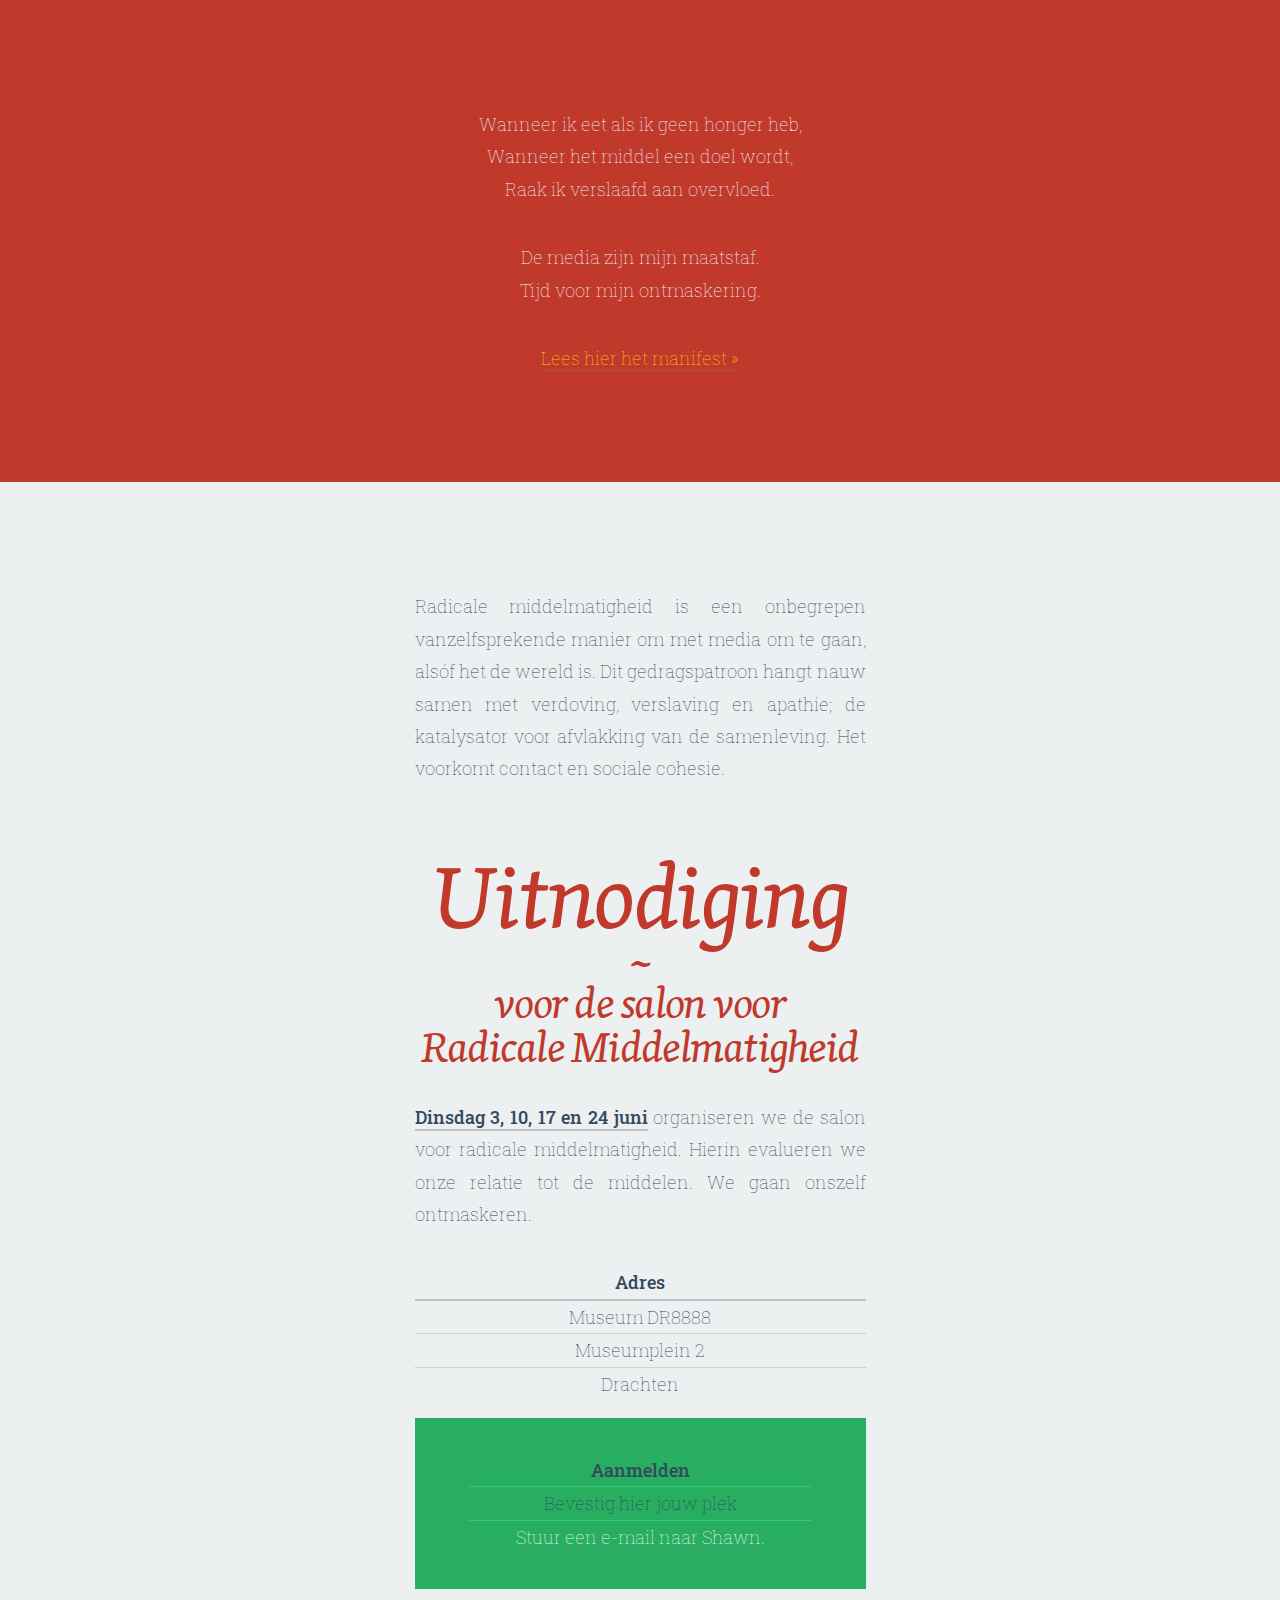
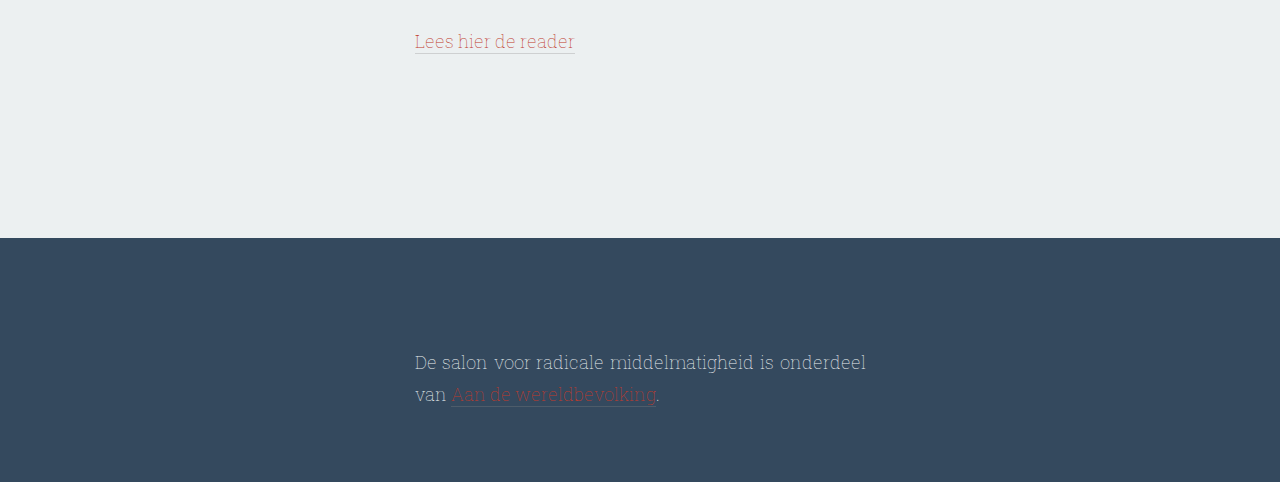
<file: index.html>
<!doctype html>
<html lang="nl">
<head>
    <meta charset="utf-8">
    <meta http-equiv="X-UA-Compatible" content="IE=edge,chrome=1">

    <title>Uitnodiging - Salon voor Radicale Middelmatigheid</title>

    <meta name="viewport" content="width=device-width, initial-scale=1.0">
    <meta name="description" content="Salon voor Radicale Middelmatigheid, 4 bijeenkomsten in Drachten, juni 2014.">
    
        <link rel="stylesheet" href="./css/vendor/normalize.css" />
        <link  rel="stylesheet" href="./css/style.css" />
        <link  rel="stylesheet" href="./css/responsive.css" />
        <link  rel="stylesheet" href="./css/fonts.css" />

        <link href='http://fonts.googleapis.com/css?family=Roboto+Slab:400,100,300,700' rel='stylesheet' type='text/css'>

</head>
<body>
    <div class="story-content">

        <section class="aanhef">
            <div class="site-width">
                <div class="copy-width">
                    <p>Wanneer ik eet als ik geen honger heb,<br />
                    Wanneer het middel een doel wordt,<br />
                    Raak ik verslaafd aan overvloed.</p>
                    <p>De media zijn mijn maatstaf.<br />
                    Tijd voor mijn ontmaskering.</p>
                    <p><a href="http://shawnbuckles.nl/ontmaskering/">Lees hier het manifest &raquo;</a></p>
                </div>
            </div>
        </section>

        <section class="definitie">
            <div class="site-width">
                <div class="copy-width">
                    <p>Radicale middelmatigheid is een onbegrepen vanzelfsprekende manier om met media om te gaan, alsóf het de wereld is. Dit gedragspatroon hangt nauw samen met verdoving, verslaving en apathie; de katalysator voor afvlakking van de samenleving. Het voorkomt contact en sociale cohesie.</p>
                    <h1>Uitnodiging</h1>
                    <h2>~</h2> 
                    <h2>voor de salon voor<br />Radicale Middelmatigheid</h2>
                    <p><span class="nadruk">Dinsdag 3, 10, 17 en 24 juni</span> organiseren we de salon voor radicale middelmatigheid. Hierin evalueren we onze relatie tot de middelen. We gaan  onszelf ontmaskeren.</p>
                    <ul>
                        <li class="nadruk">Adres</li>
                        <li>Museum DR8888</li>
                        <li>Museumplein 2</li>
                        <li>Drachten</li>
                    </ul>
                    <ul class="aanmelden">
                        <li class="nadruk">Aanmelden</li>
                        <li>Bevestig hier jouw plek</li>
                        <li><a href="mailto:shawn.buckles@gmail.com">Stuur een e-mail naar Shawn.</a></li>
                    </ul>

                    <p><a href="./reader.html">Lees hier de reader</a></p>
               </div>
            </div>
        </section>

        <section class="hide">
            <div class="site-width">
                <div class="copy-width">
                    <p>Shawn Buckles heeft in aanloop naar deze bijeenkomst een reeks essays geschreven die belangrijk zijn geweest in het vormen van het programma.</p>
                    <ol>
                        <li><a href="http://shawnbuckles.nl/proloog/">Proloog - over mijn motivatie</a></li>             
                        <li><a href="http://shawnbuckles.nl/conclusies/">Conclusies - ik vraag me af</a></li>
                        <li><a href="http://shawnbuckles.nl/ontmaskering/">Mijn ontmaskering</a></li>
                    </ol>            
                </div>
            </div>
        </section>
        
        <section class="footer">
            <div class="site-width">
                <div class="copy-width">
                    <p>De salon voor radicale middelmatigheid is onderdeel van <a href="http://aandewereldbevolking.nl/">Aan de wereldbevolking</a>.</p>
                </div>
            </div>
        </section>


    </div>

<script>
  (function(i,s,o,g,r,a,m){i['GoogleAnalyticsObject']=r;i[r]=i[r]||function(){
  (i[r].q=i[r].q||[]).push(arguments)},i[r].l=1*new Date();a=s.createElement(o),
  m=s.getElementsByTagName(o)[0];a.async=1;a.src=g;m.parentNode.insertBefore(a,m)
  })(window,document,'script','//www.google-analytics.com/analytics.js','ga');

  ga('create', 'UA-45040211-5', 'shawnbuckles.nl');
  ga('send', 'pageview');

</script>
</file>
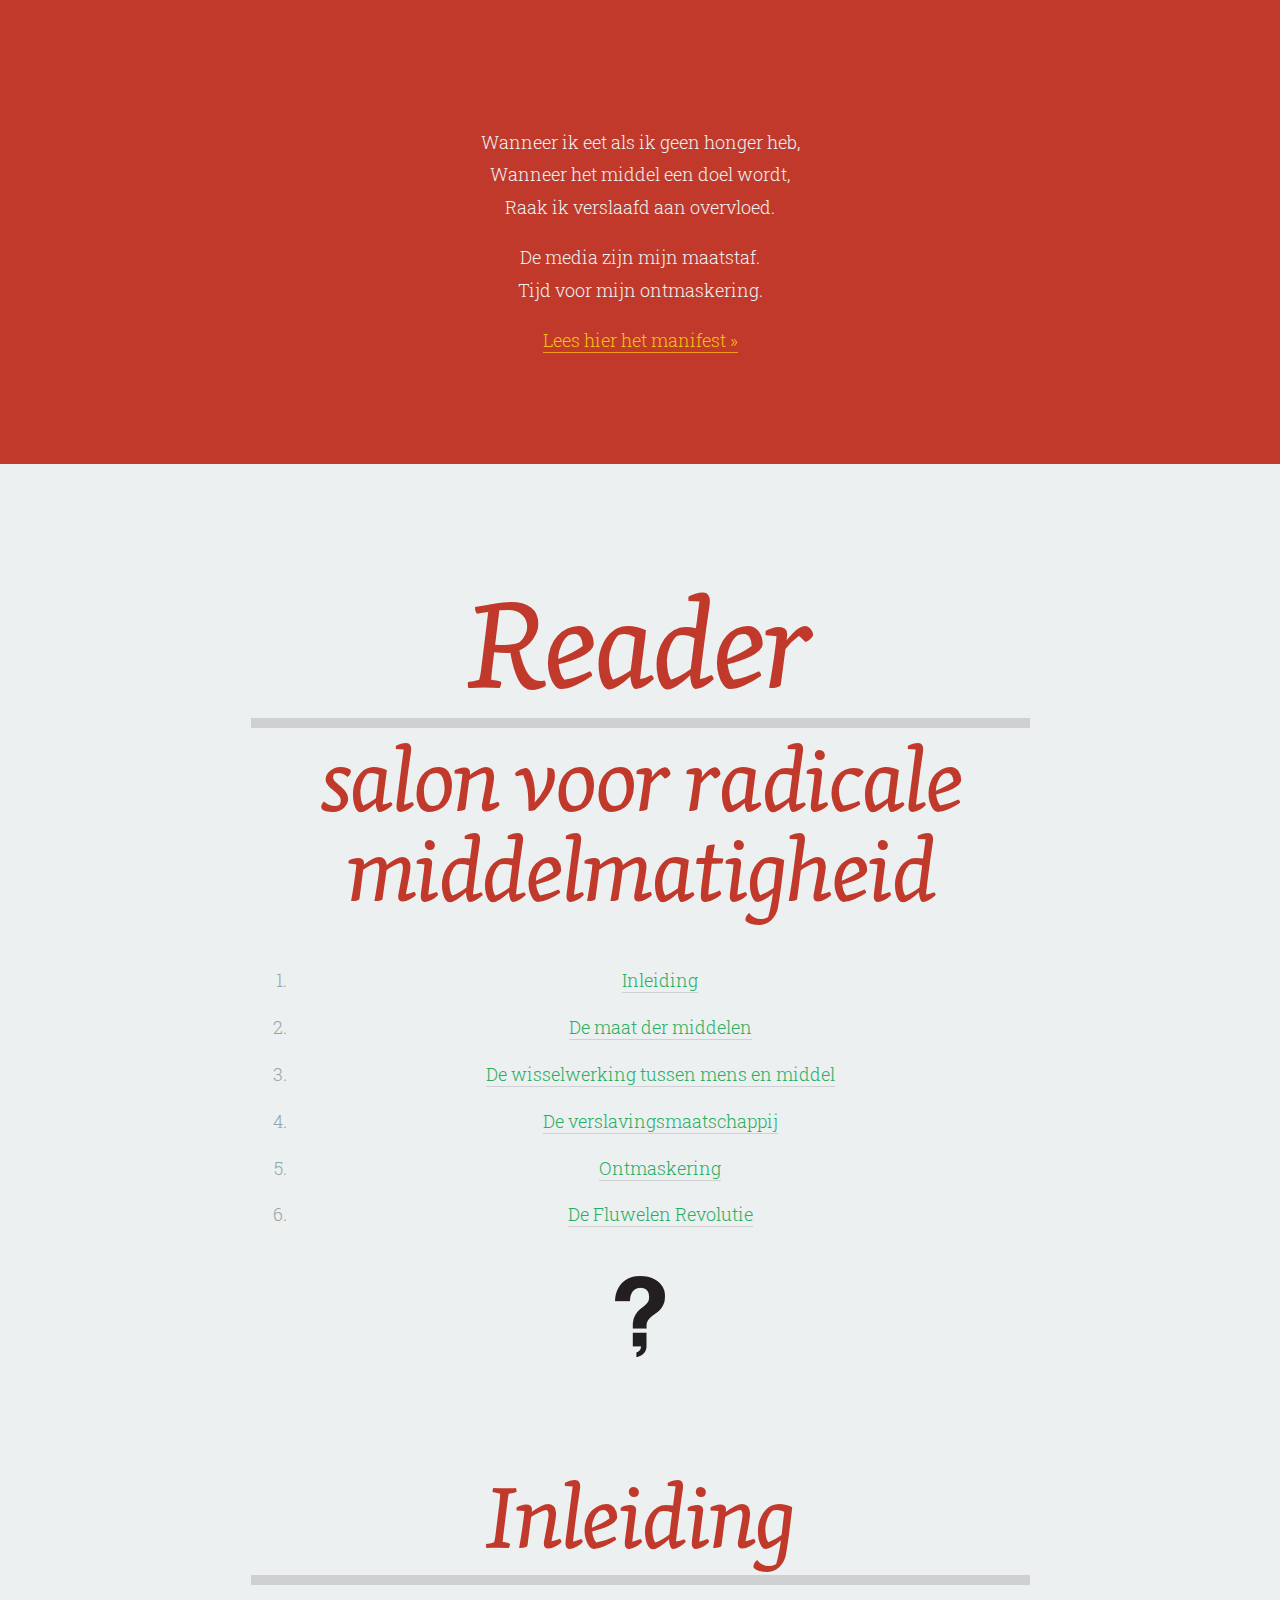
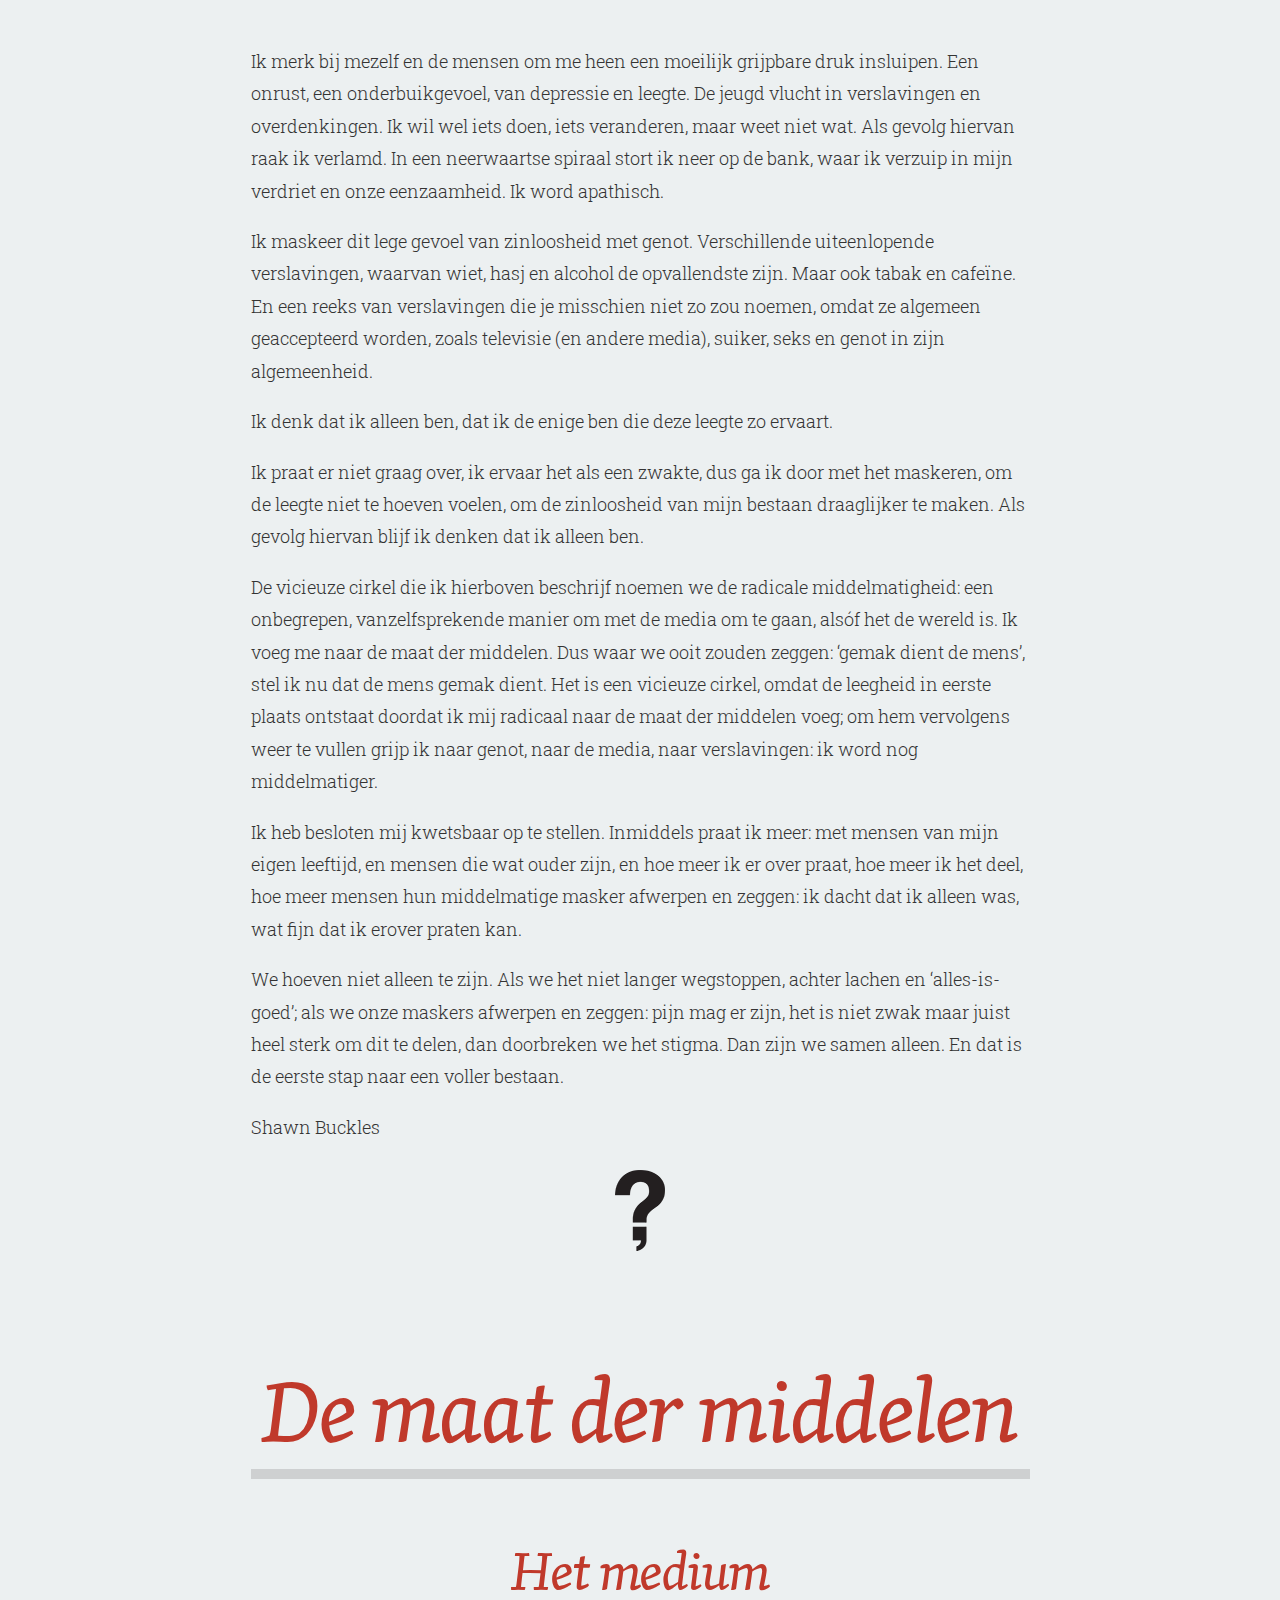
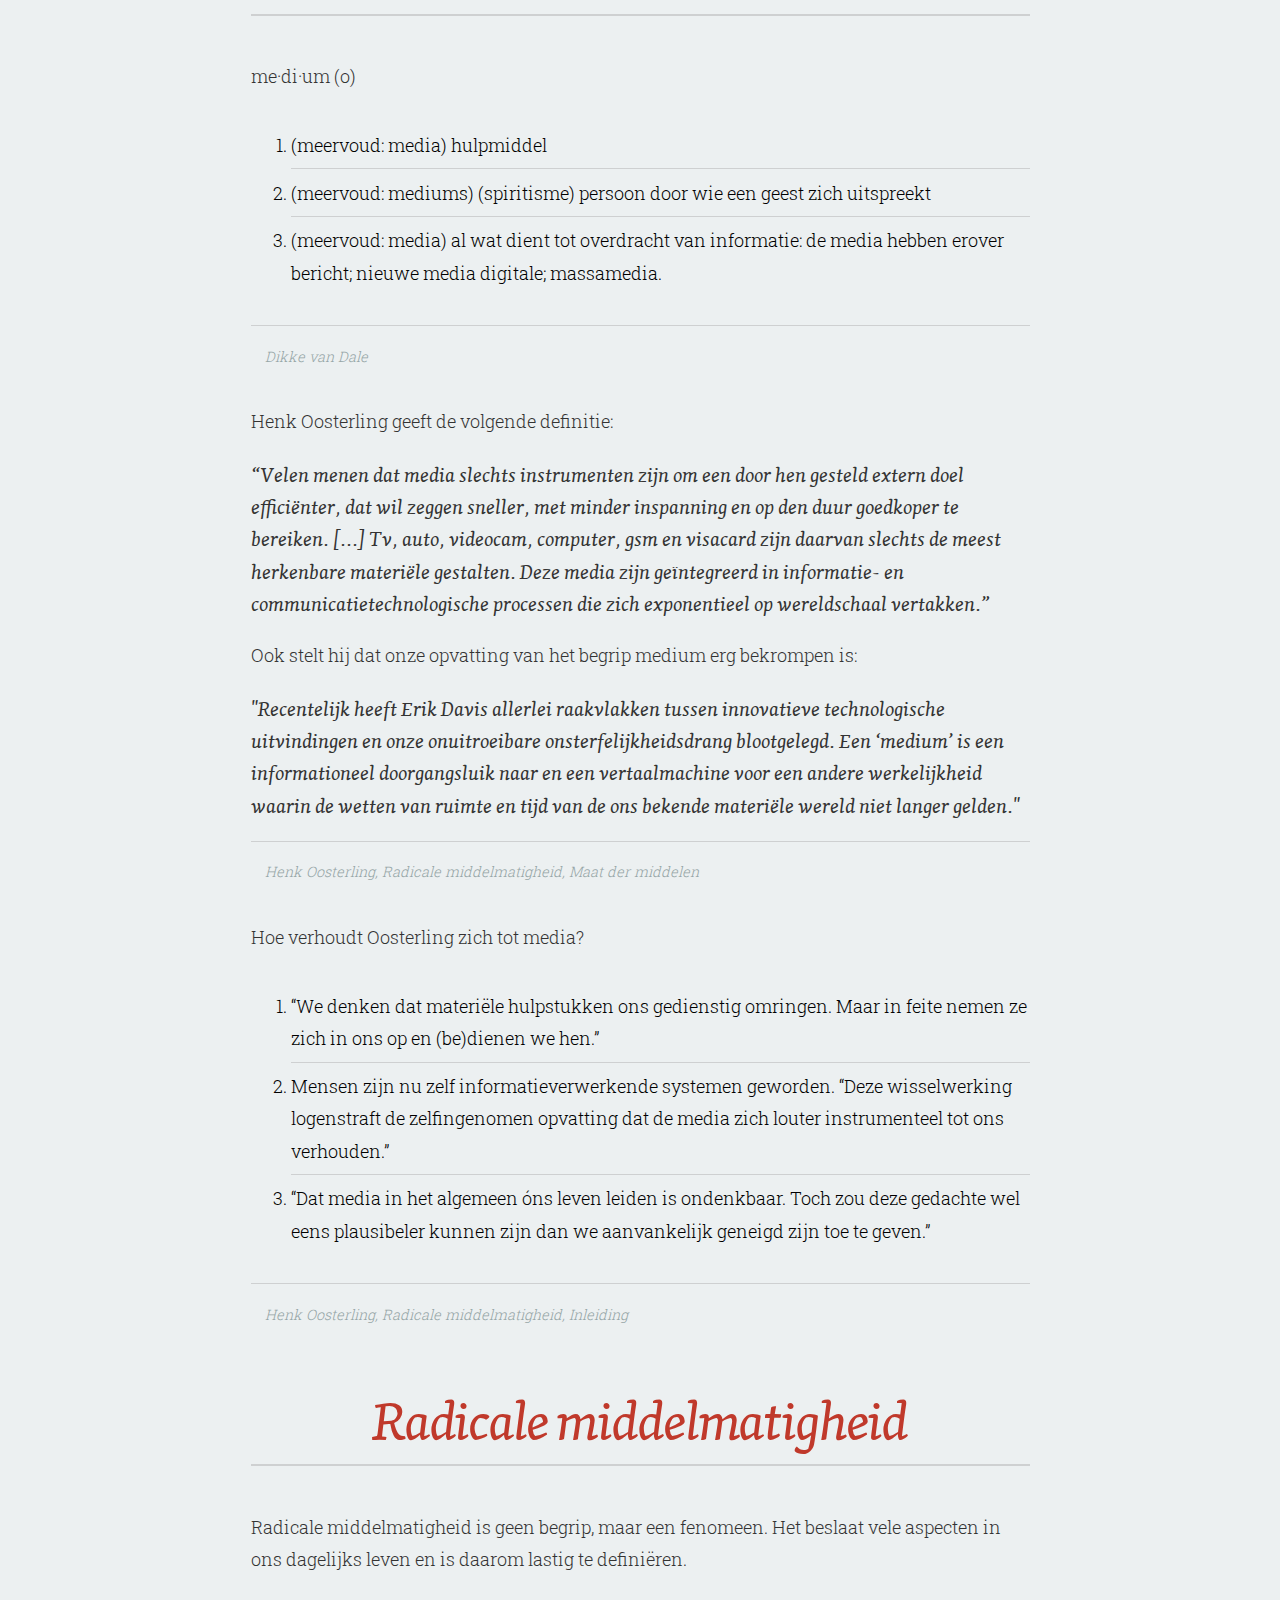
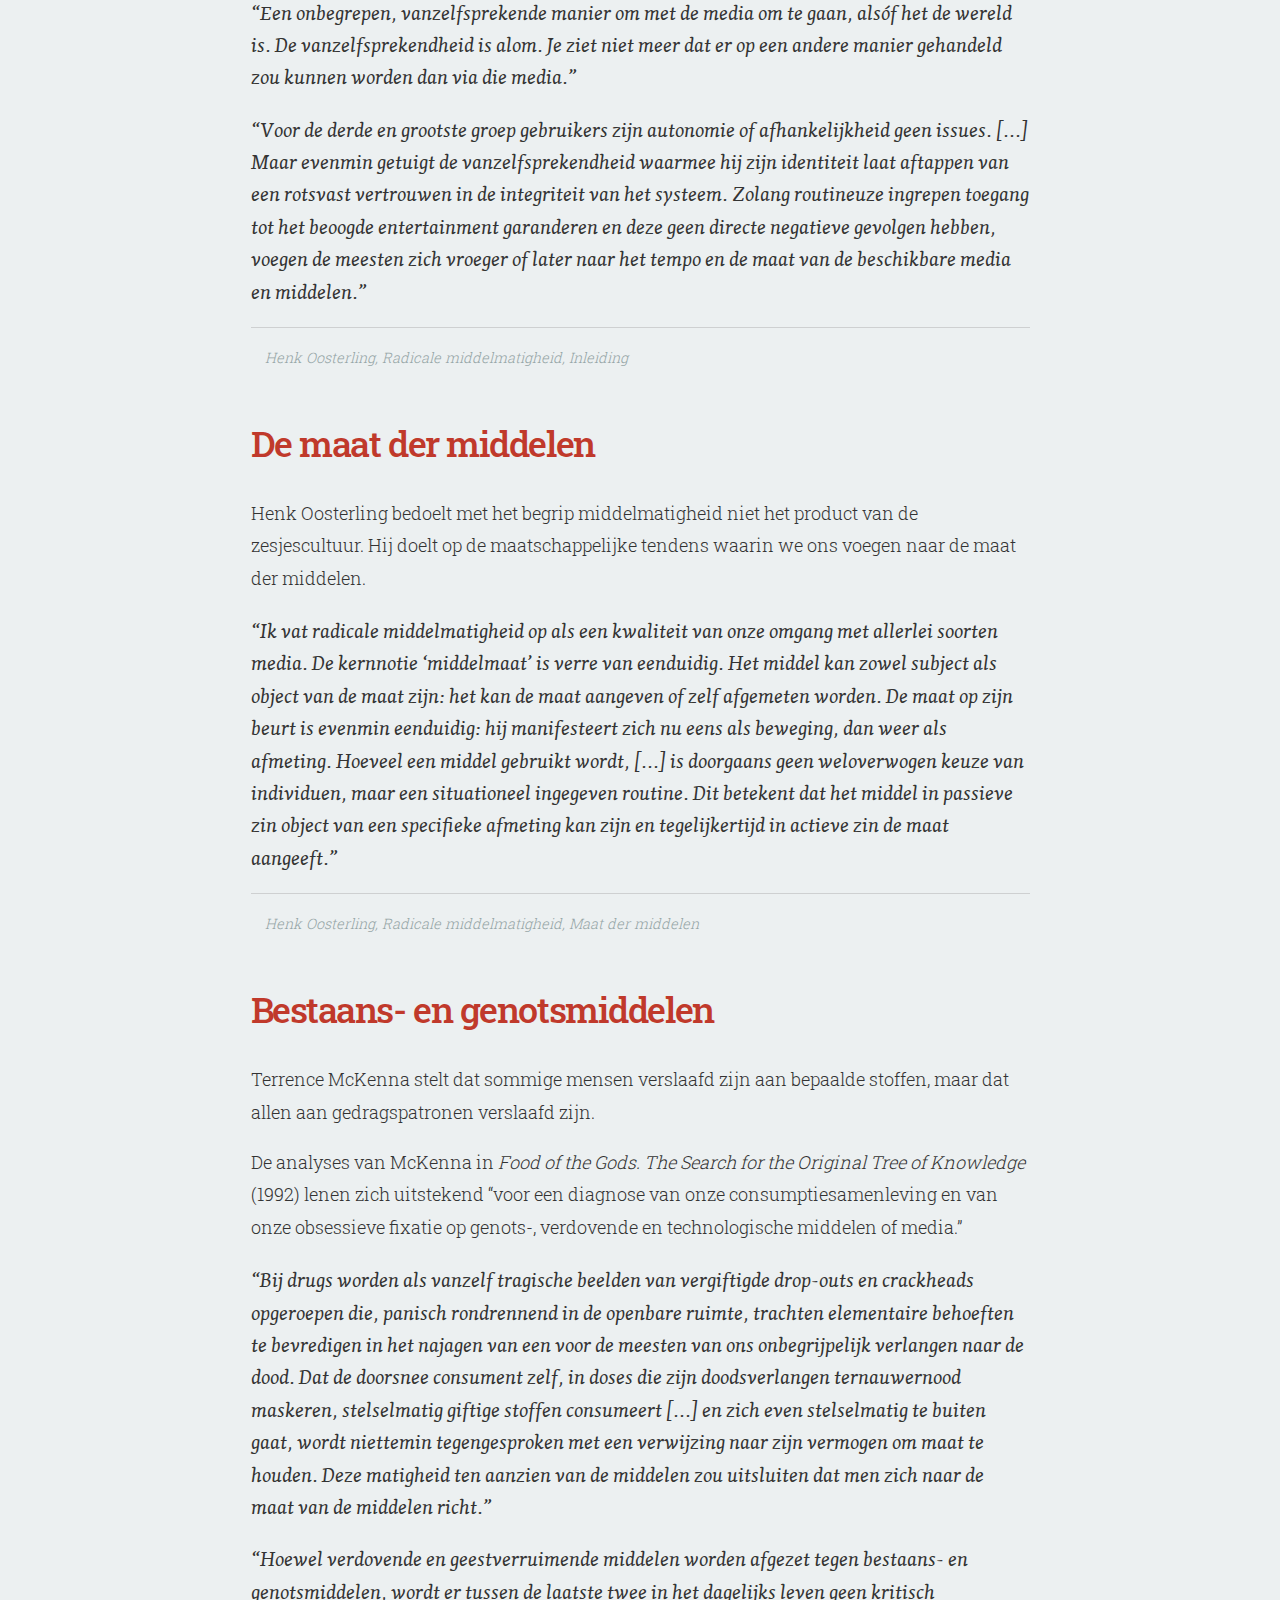
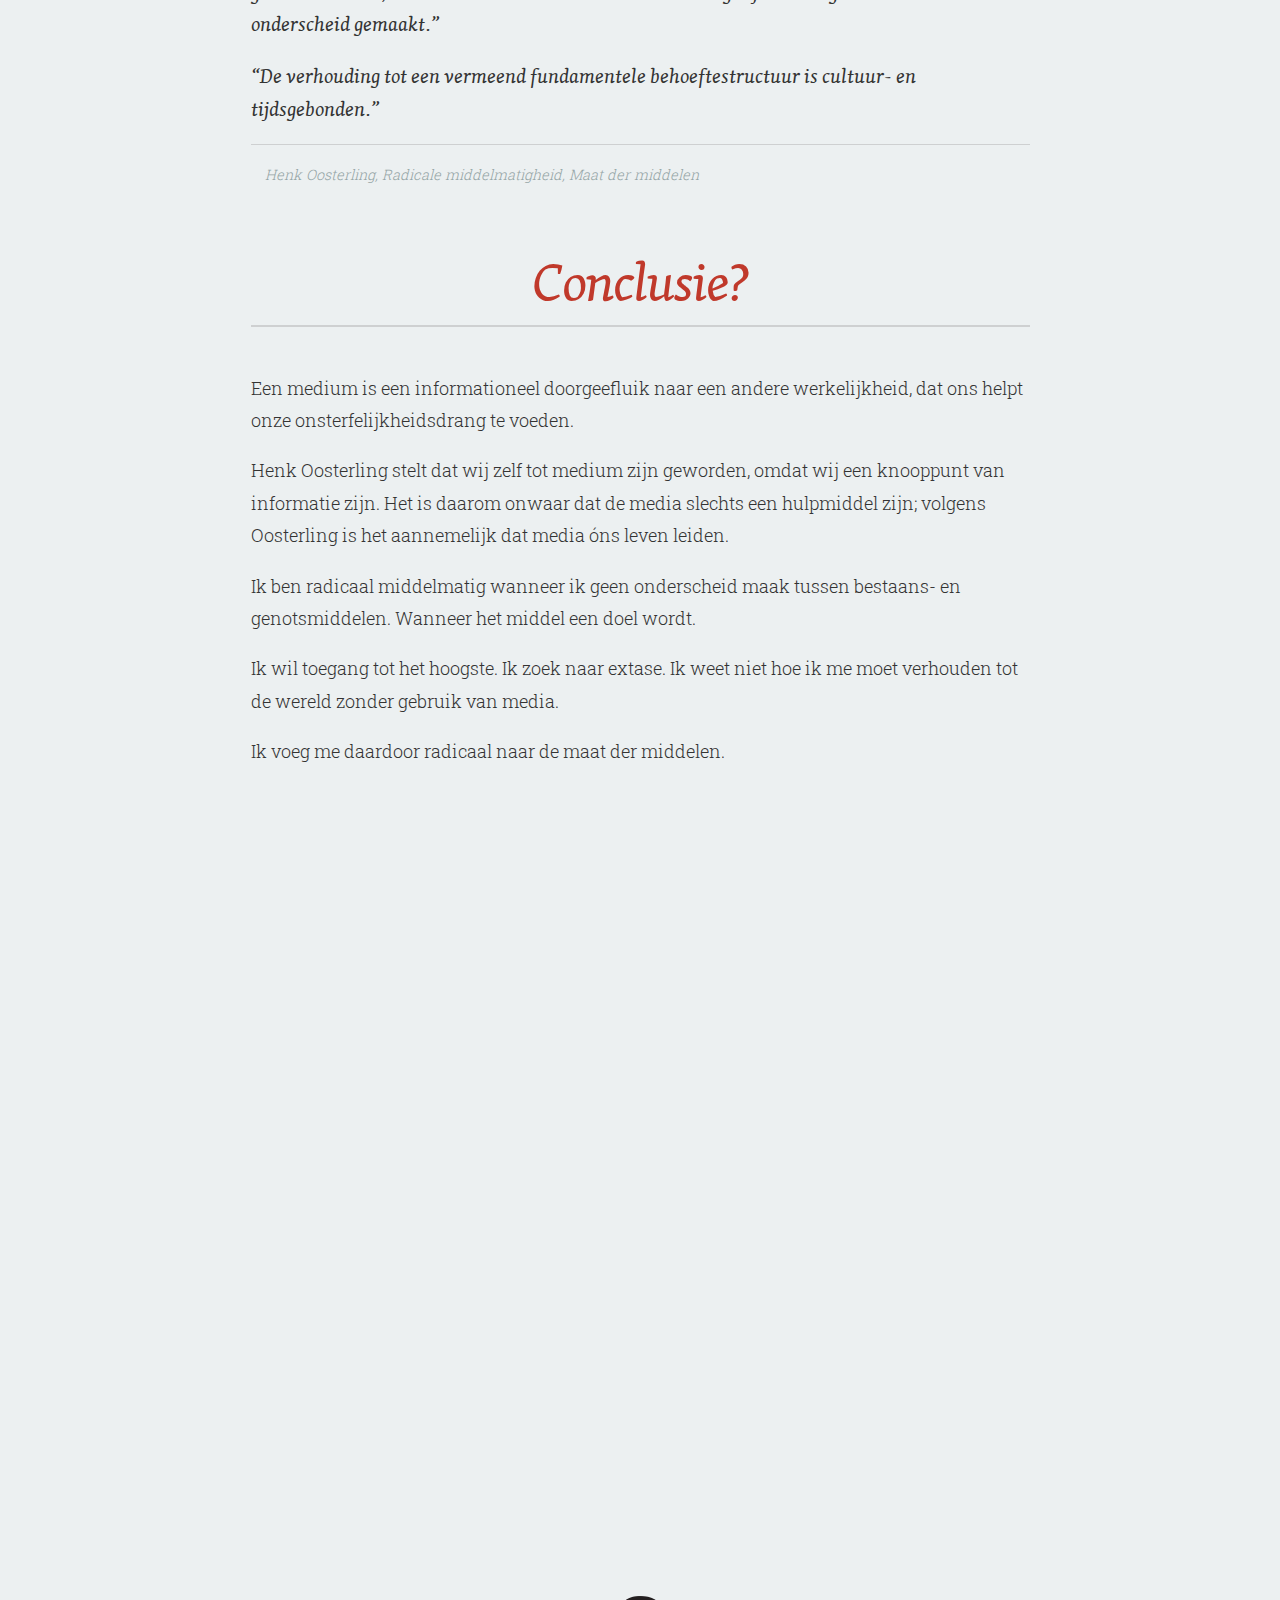
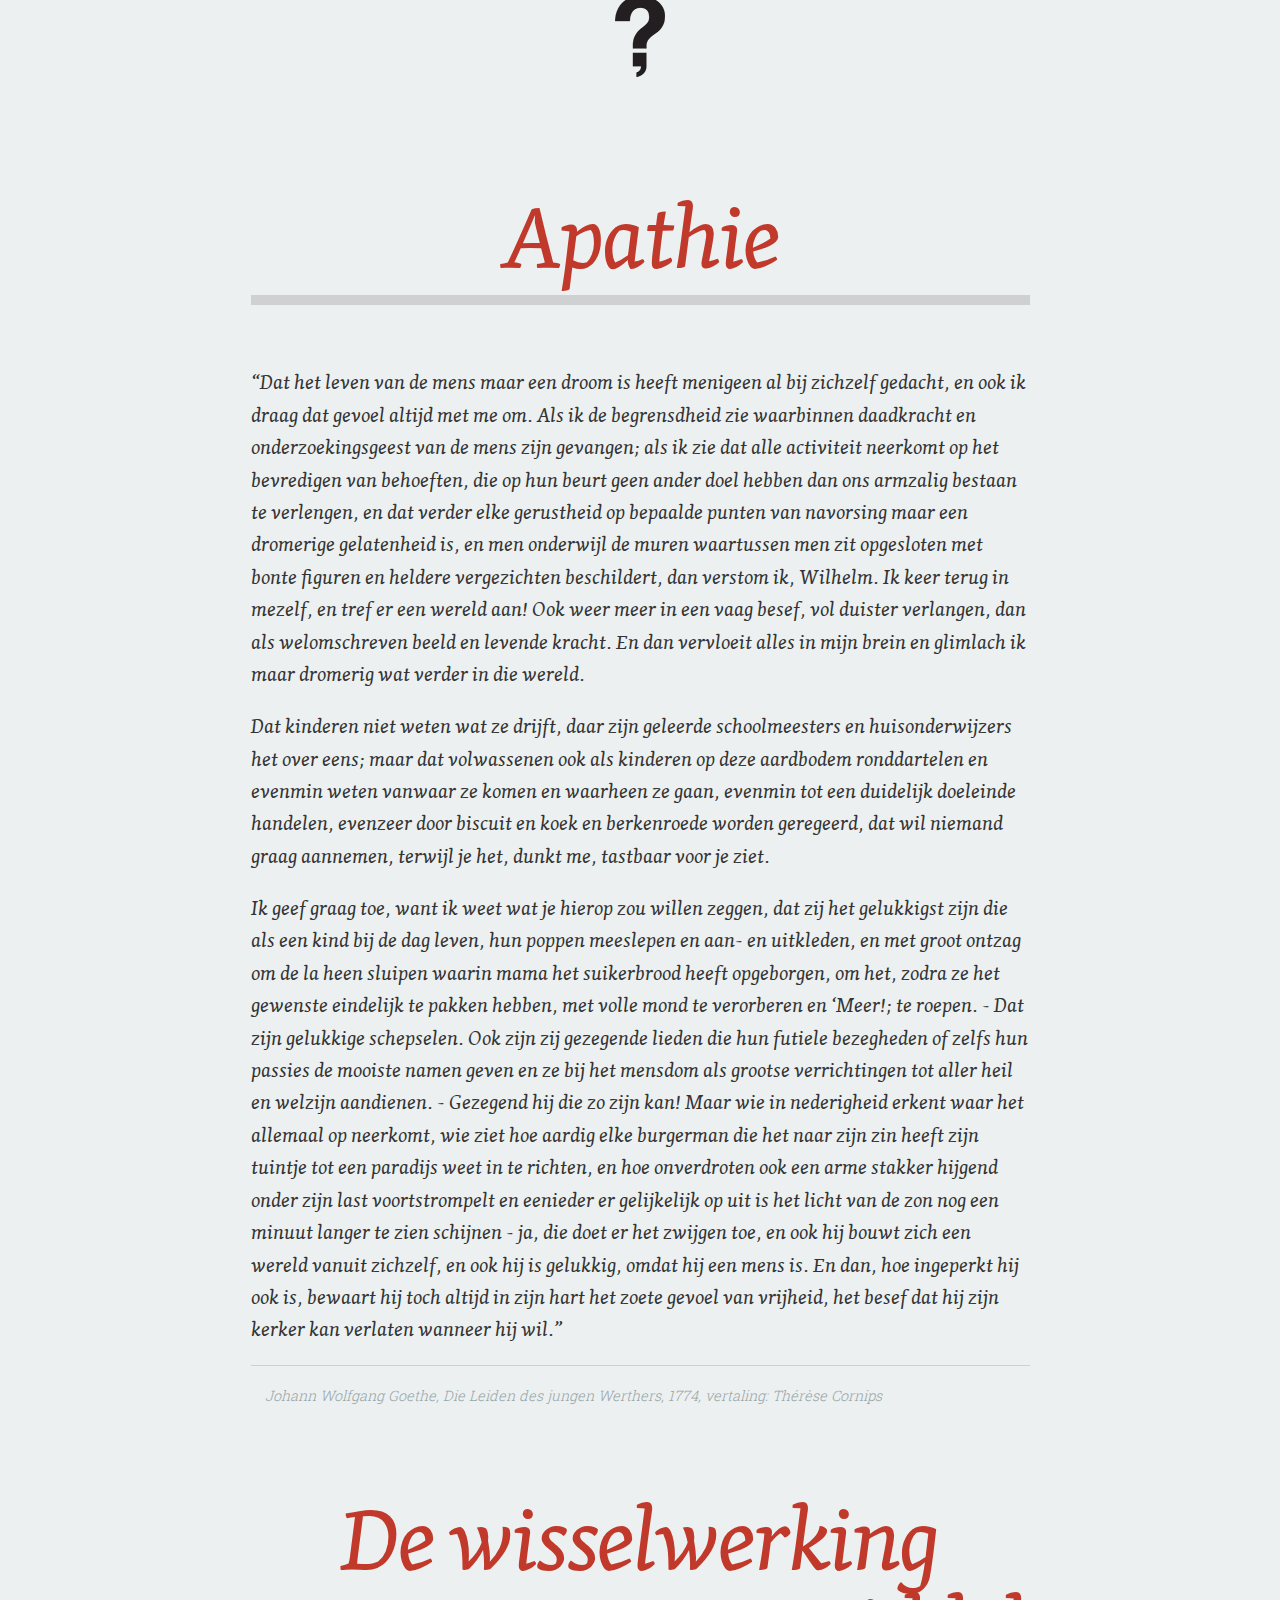
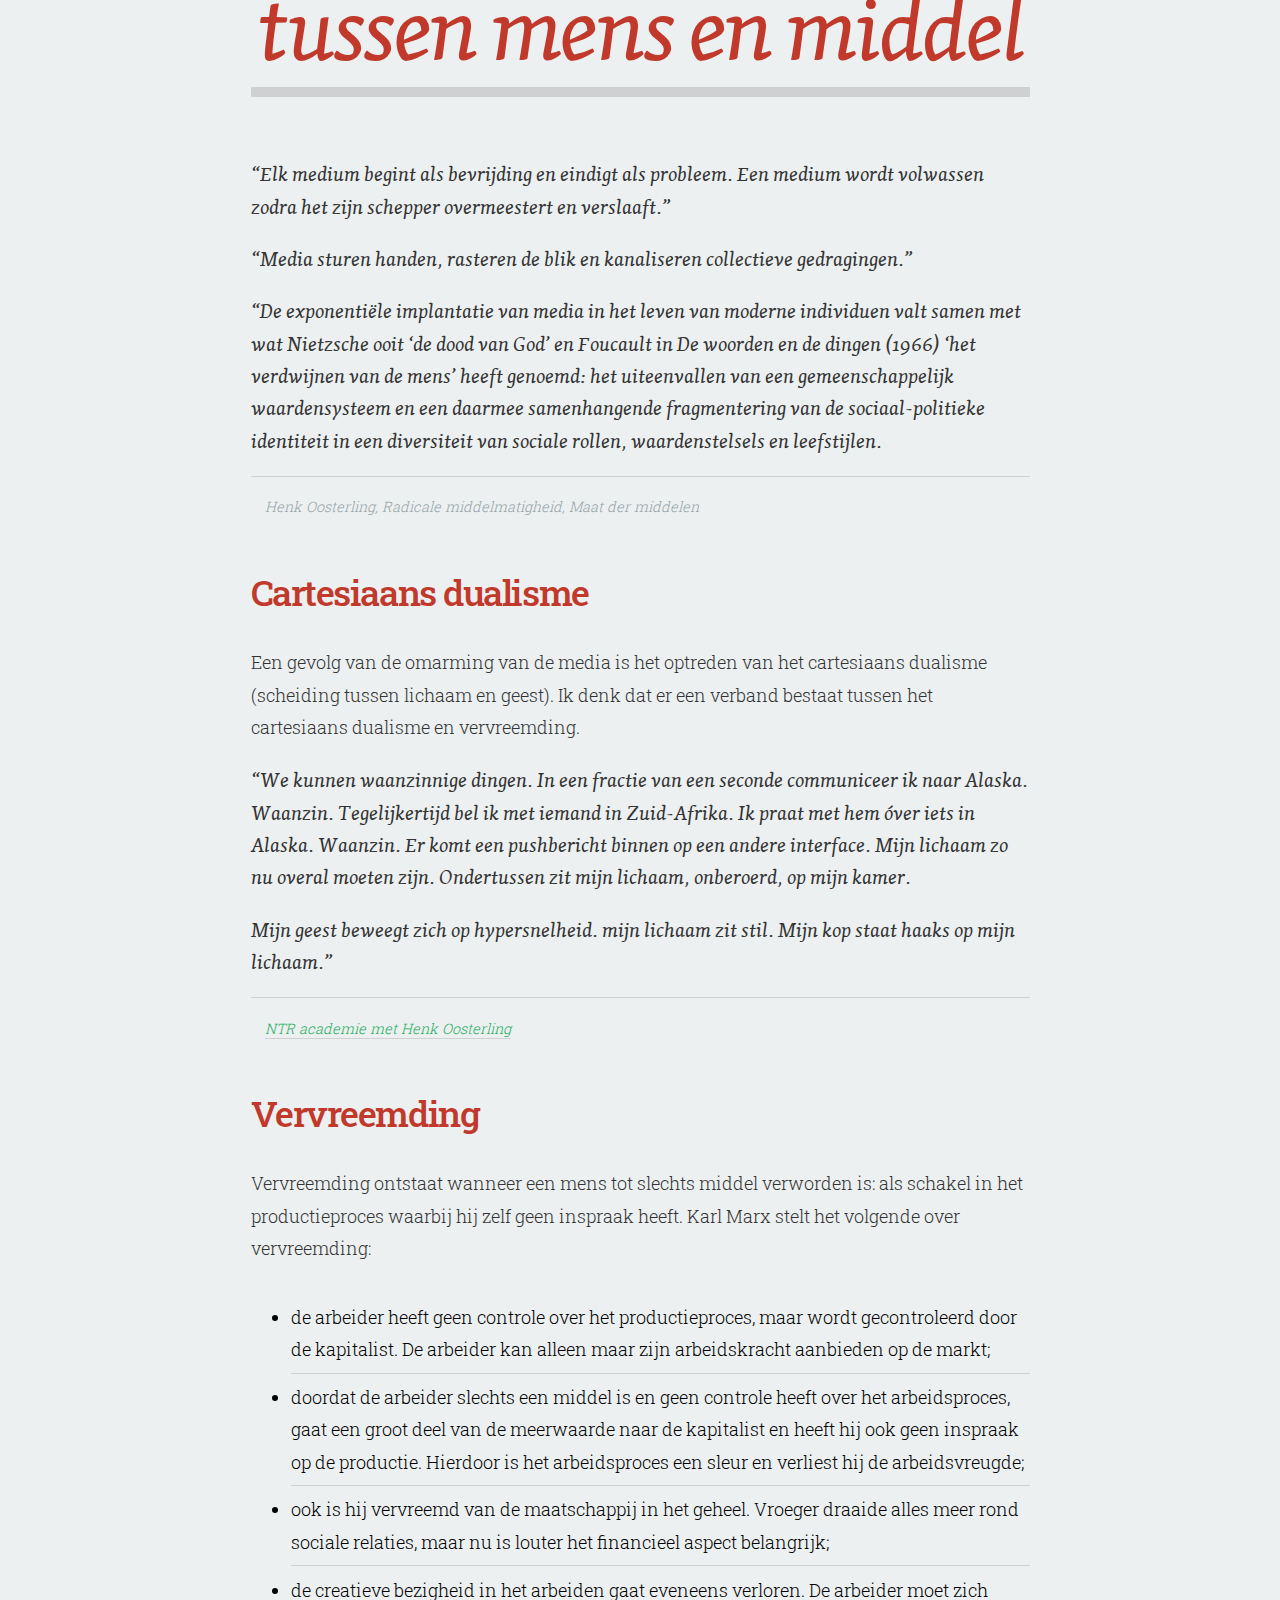
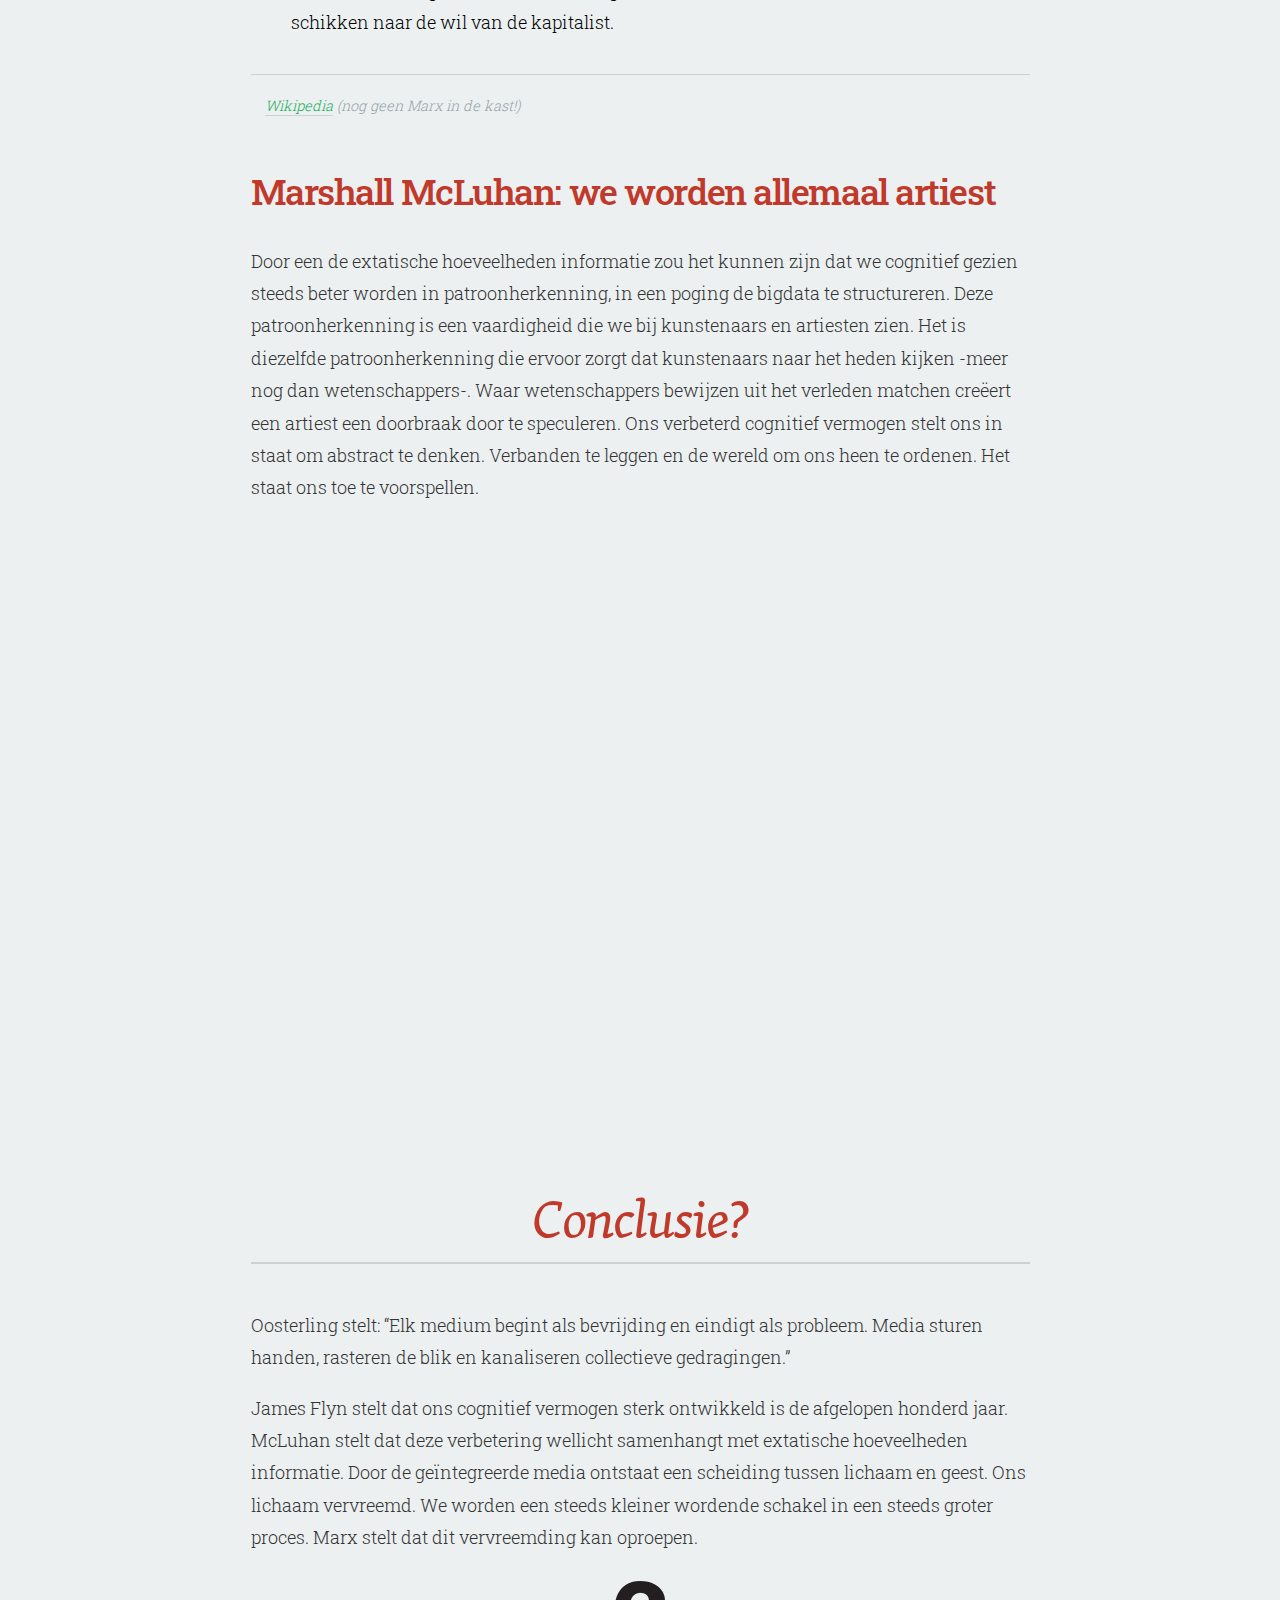
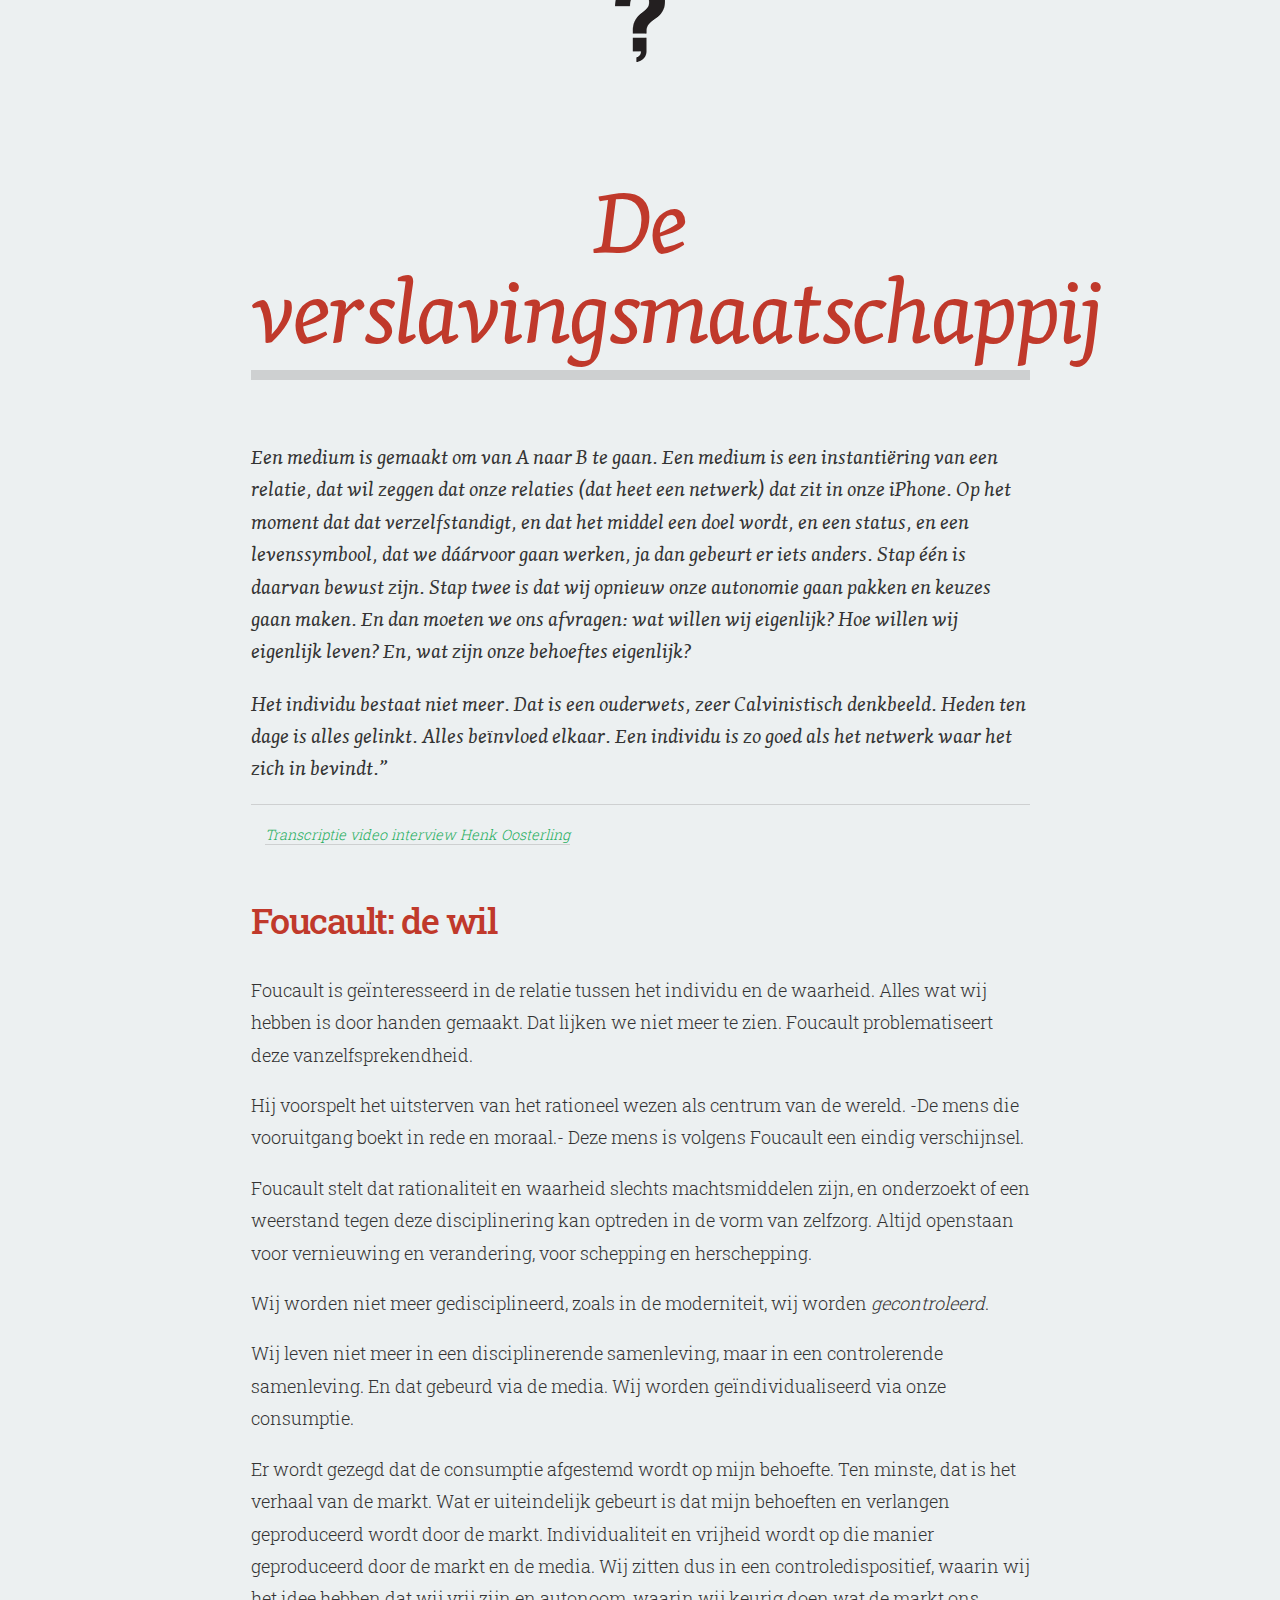
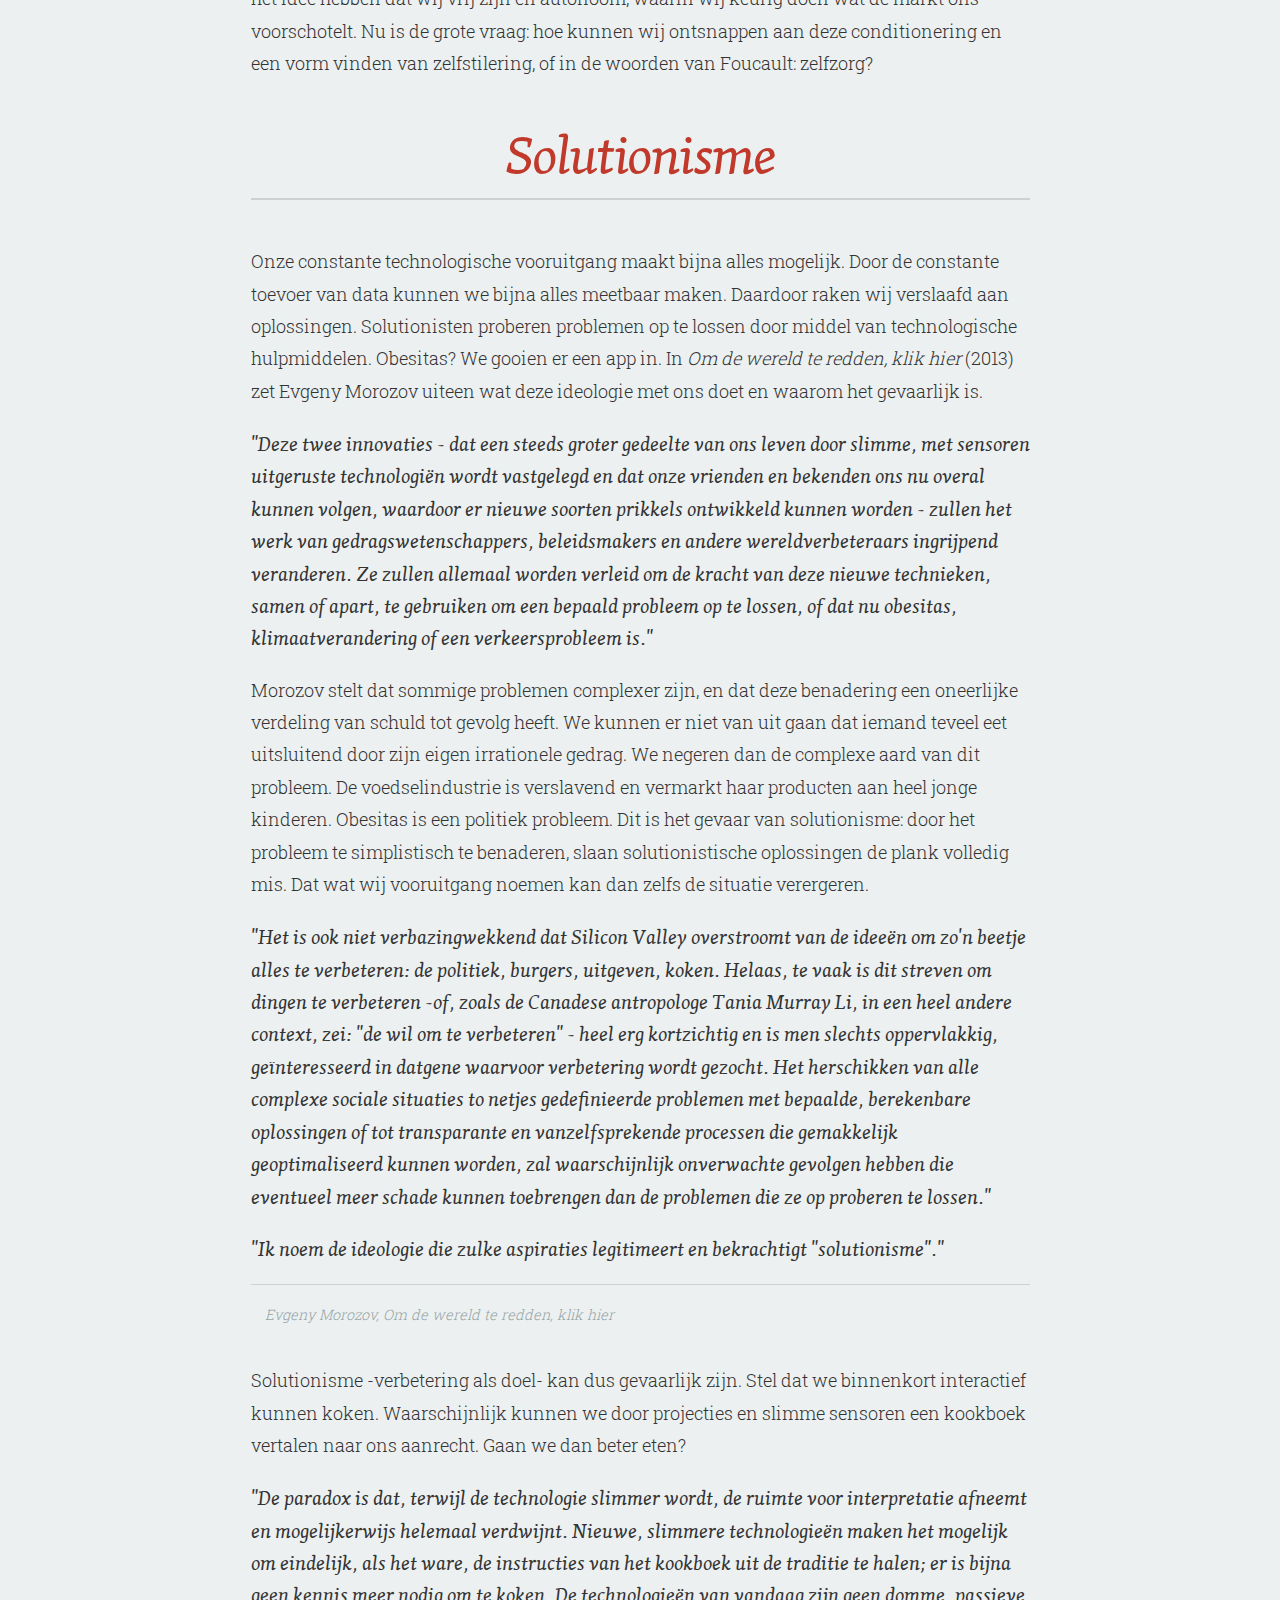
<file: reader.html>
<!doctype html>
<html lang="nl">
<head>
    <meta charset="utf-8">
    <meta http-equiv="X-UA-Compatible" content="IE=edge,chrome=1">

    <title>Reader - Salon voor Radicale Middelmatigheid</title>

    <meta name="viewport" content="width=device-width, initial-scale=1.0">
    <meta name="description" content="Reader - Salon voor Radicale Middelmatigheid, 4 bijeenkomsten in Drachten, juni 2014.">
    
        <link rel="stylesheet" href="./css/vendor/normalize.css" />
        <link  rel="stylesheet" href="./css/reader.css" />
        <link  rel="stylesheet" href="./css/responsive.css" />
        <link  rel="stylesheet" href="./css/fonts.css" />

        <link href='http://fonts.googleapis.com/css?family=Roboto+Slab:400,100,300,700' rel='stylesheet' type='text/css'>

</head>
<body>
    <div class="story-content">

        <section class="aanhef">
            <div class="site-width">
                <div class="copy-width">
                    <p>Wanneer ik eet als ik geen honger heb,<br />
                    Wanneer het middel een doel wordt,<br />
                    Raak ik verslaafd aan overvloed.</p>
                    <p>De media zijn mijn maatstaf.<br />
                    Tijd voor mijn ontmaskering.</p>
                    <p><a href="http://shawnbuckles.nl/ontmaskering/">Lees hier het manifest &raquo;</a></p>
                </div>
            </div>
        </section>

        <section class="lead">
            <div class="site-width">
                <div class="copy-width">
                    <h1>Reader</h1>
                    <h1 class="bald">salon voor radicale middelmatigheid</h1>
                    <ol class="inhoud">
                        <li><a href="#inleiding">Inleiding</a></li>
                        <li><a href="#radmid">De maat der middelen</a></li>
                        <li><a href="#mensmid">De wisselwerking tussen mens en middel</a></li>
                        <li><a href="#autonomie">De verslavingsmaatschappij</a></li>
                        <li><a href="#ontmaskering">Ontmaskering</a></li>
                        <li><a href="#fluwelen-revolutie">De Fluwelen Revolutie</a></li>
                    </ol>
                </div>
            </div>
        </section>

        <section id="inleiding" class="inleiding">
            <div class="site-width">
                <div class="copy-width">
                <h1>Inleiding</h1>
                <p>Ik merk bij mezelf en de mensen om me heen een moeilijk grijpbare druk insluipen. Een onrust, een onderbuikgevoel, van depressie en leegte. De jeugd vlucht in verslavingen en overdenkingen. Ik wil wel iets doen, iets veranderen, maar weet niet wat. Als gevolg hiervan raak ik verlamd. In een neerwaartse spiraal stort ik neer op de bank, waar ik verzuip in mijn verdriet en onze eenzaamheid. Ik word apathisch.</p>
                <p>Ik maskeer dit lege gevoel van zinloosheid met genot. Verschillende uiteenlopende verslavingen, waarvan wiet, hasj en alcohol de opvallendste zijn. Maar ook tabak en cafeïne. En een reeks van verslavingen die je misschien niet zo zou noemen, omdat ze algemeen geaccepteerd worden, zoals televisie (en andere media), suiker, seks en genot in zijn algemeenheid.</p>
                <p>Ik denk dat ik alleen ben, dat ik de enige ben die deze leegte zo ervaart.</p>
                <p>Ik praat er niet graag over, ik ervaar het als een zwakte, dus ga ik door met het maskeren, om de leegte niet te hoeven voelen, om de zinloosheid van mijn bestaan draaglijker te maken. Als gevolg hiervan blijf ik denken dat ik alleen ben.</p>
                <p>De vicieuze cirkel die ik hierboven beschrijf noemen we de radicale middelmatigheid: een onbegrepen, vanzelfsprekende manier om met de media om te gaan, alsóf het de wereld is. Ik voeg me naar de maat der middelen. Dus waar we ooit zouden zeggen: ‘gemak dient de mens’, stel ik nu dat de mens gemak dient. Het is een vicieuze cirkel, omdat de leegheid in eerste plaats ontstaat doordat ik mij radicaal naar de maat der middelen voeg; om hem vervolgens weer te vullen grijp ik naar genot, naar de media, naar verslavingen: ik word nog middelmatiger.</p>
                <p>Ik heb besloten mij kwetsbaar op te stellen. Inmiddels praat ik meer: met mensen van mijn eigen leeftijd, en mensen die wat ouder zijn, en hoe meer ik er over praat, hoe meer ik het deel, hoe meer mensen hun middelmatige masker afwerpen en zeggen: ik dacht dat ik alleen was, wat fijn dat ik erover praten kan.</p>
                <p>We hoeven niet alleen te zijn. Als we het niet langer wegstoppen, achter lachen en ‘alles-is-goed’; als we onze maskers afwerpen en zeggen: pijn mag er zijn, het is niet zwak maar juist heel sterk om dit te delen, dan doorbreken we het stigma. Dan zijn we samen alleen. En dat is de eerste stap naar een voller bestaan.</p>
                <p>Shawn Buckles</p>
                </div>
            </div>
        </section>

        <section id="radmid" class="radicale-middelmatigheid">
            <div class="site-width">
                <div class="copy-width">
                <h1>De maat der middelen</h1 class="sub">
                <h2>Het medium</h2>
                <p>me·di·um (o)</p>
                <ol>
                    <li>(meervoud: media) hulpmiddel</li>
                    <li>(meervoud: mediums) (spiritisme) persoon door wie een geest zich uitspreekt</li>
                    <li>(meervoud: media) al wat dient tot overdracht van informatie: de media hebben erover bericht; nieuwe media digitale; massamedia.</li>
                </ol>
                <p class="bron">Dikke van Dale</p>

                <p>Henk Oosterling geeft de volgende definitie:</p>
                <p class="quote">“Velen menen dat media slechts instrumenten zijn om een door hen gesteld extern doel efficiënter, dat wil zeggen sneller, met minder inspanning en op den duur goedkoper te bereiken. [...] Tv, auto, videocam, computer, gsm en visacard zijn daarvan slechts de meest herkenbare materiële gestalten. Deze media zijn geïntegreerd in informatie- en communicatietechnologische processen die zich exponentieel op wereldschaal vertakken.”</p>
                <p>Ook stelt hij dat onze opvatting van het begrip medium erg bekrompen is:</p>
                <p class="quote">"Recentelijk heeft Erik Davis allerlei raakvlakken tussen innovatieve technologische uitvindingen en onze onuitroeibare onsterfelijkheidsdrang blootgelegd.
                Een ‘medium’ is een informationeel doorgangsluik naar en een vertaalmachine voor een andere werkelijkheid waarin de wetten van ruimte en tijd van de ons bekende materiële wereld niet langer gelden."</p>
                <p class="bron">Henk Oosterling, Radicale middelmatigheid, Maat der middelen</p>
                <p>Hoe verhoudt Oosterling zich tot media?</p>
                <ol>
                    <li>“We denken dat materiële hulpstukken ons gedienstig omringen. Maar in feite nemen ze zich in ons op en (be)dienen we hen.”</li>
                    <li>Mensen zijn nu zelf informatieverwerkende systemen geworden. “Deze wisselwerking logenstraft de zelfingenomen opvatting dat de media zich louter instrumenteel tot ons verhouden.”</li>
                    <li>“Dat media in het algemeen óns leven leiden is ondenkbaar. Toch zou deze gedachte wel eens plausibeler kunnen zijn dan we aanvankelijk geneigd zijn toe te geven.”</li>
                </ol>
                <p class="bron">Henk Oosterling, Radicale middelmatigheid, Inleiding</p>

                <h2>Radicale middelmatigheid</h2>
                <p>Radicale middelmatigheid is geen begrip, maar een fenomeen. Het beslaat vele aspecten in ons dagelijks leven en is daarom lastig te definiëren.</p>
                <p class="quote">“Een onbegrepen, vanzelfsprekende manier om met de media om te gaan, alsóf het de wereld is. De vanzelfsprekendheid is alom. Je ziet niet meer dat er op een andere manier gehandeld zou kunnen worden dan via die media.”</p>
                <p class="quote">“Voor de derde en grootste groep gebruikers zijn autonomie of afhankelijkheid geen issues. [...] Maar evenmin getuigt de vanzelfsprekendheid waarmee hij zijn identiteit laat aftappen van een rotsvast vertrouwen in de integriteit van het systeem. Zolang routineuze ingrepen toegang tot het beoogde entertainment garanderen en deze geen directe negatieve gevolgen hebben, voegen de meesten zich vroeger of later naar het tempo en de maat van de beschikbare media en middelen.”</p>
                <p class="bron">Henk Oosterling, Radicale middelmatigheid, Inleiding</p>
                
                <h3>De maat der middelen</h3>
                <p>Henk Oosterling bedoelt met het begrip middelmatigheid niet het product van de zesjescultuur. Hij doelt op de maatschappelijke tendens waarin we ons voegen naar de maat der middelen.</p>
                <p class="quote">“Ik vat radicale middelmatigheid op als een kwaliteit van onze omgang met allerlei soorten media. De kernnotie ‘middelmaat’ is verre van eenduidig. Het middel kan zowel subject als object van de maat zijn: het kan de maat aangeven of zelf afgemeten worden. De maat op zijn beurt is evenmin eenduidig: hij manifesteert zich nu eens als beweging, dan weer als afmeting. Hoeveel een middel gebruikt wordt, [...] is doorgaans geen weloverwogen keuze van individuen, maar een situationeel ingegeven routine. Dit betekent dat het middel in passieve zin object van een specifieke afmeting kan zijn en tegelijkertijd in actieve zin de maat aangeeft.”</p>
                <p class="bron">Henk Oosterling, Radicale middelmatigheid, Maat der middelen</p>                
                
                <h3>Bestaans- en genotsmiddelen</h3>
                <p>Terrence McKenna stelt dat sommige mensen verslaafd zijn aan bepaalde stoffen, maar dat allen aan gedragspatronen verslaafd zijn.</p>
                <p>De analyses van McKenna in <i>Food of the Gods. The Search for the Original Tree of Knowledge</i> (1992) lenen zich uitstekend “voor een diagnose van onze consumptiesamenleving en van onze obsessieve fixatie op genots-, verdovende en technologische middelen of media.”
                <p class="quote">“Bij drugs worden als vanzelf tragische beelden van vergiftigde drop-outs en crackheads opgeroepen die, panisch rondrennend in de openbare ruimte, trachten elementaire behoeften te bevredigen in het najagen van een voor de meesten van ons onbegrijpelijk verlangen naar de dood. Dat de doorsnee consument zelf, in doses die zijn doodsverlangen ternauwernood maskeren, stelselmatig giftige stoffen consumeert [...] en zich even stelselmatig te buiten gaat, wordt niettemin tegengesproken met een verwijzing naar zijn vermogen om maat te houden. Deze matigheid ten aanzien van de middelen zou uitsluiten dat men zich naar de maat van de middelen richt.”</p>
                <p class="quote">“Hoewel verdovende en geestverruimende middelen worden afgezet tegen bestaans- en genotsmiddelen, wordt er tussen de laatste twee in het dagelijks leven geen kritisch onderscheid gemaakt.”</p>
                <p class="quote">“De verhouding tot een vermeend fundamentele behoeftestructuur is cultuur- en tijdsgebonden.”</p>
                <p class="bron">Henk Oosterling, Radicale middelmatigheid, Maat der middelen</p>

                <h2>Conclusie?</h2>
                <p>Een medium is een informationeel doorgeefluik naar een andere werkelijkheid, dat ons helpt onze onsterfelijkheidsdrang te voeden.</p>
                <p>Henk Oosterling stelt dat wij zelf tot medium zijn geworden, omdat wij een knooppunt van informatie zijn. Het is daarom onwaar dat de media slechts een hulpmiddel zijn; volgens Oosterling is het aannemelijk dat media óns leven leiden.</p>
                <p>Ik ben radicaal middelmatig wanneer ik geen onderscheid maak tussen bestaans- en genotsmiddelen. Wanneer het middel een doel wordt.</p>
                <p>Ik wil toegang tot het hoogste. Ik zoek naar extase. Ik weet niet hoe ik me moet verhouden tot de wereld zonder gebruik van media.</p>
                <p>Ik voeg me daardoor radicaal naar de maat der middelen.</p>
                </div>
                
                <iframe width="960" height="720" src="//www.youtube.com/embed/TAIHeGHi5yM" frameborder="0" allowfullscreen></iframe>

            </div>
        </section>

        <section id="mensmid" class="mediaal-bewustzijn">
            <div class="site-width">
                <div class="copy-width">
                <h1>Apathie</h1>
                <p class="quote">“Dat het leven van de mens maar een droom is heeft menigeen al bij zichzelf gedacht, en ook ik draag dat gevoel altijd met me om. Als ik de begrensdheid zie waarbinnen daadkracht en onderzoekingsgeest van de mens zijn gevangen; als ik zie dat alle activiteit neerkomt op het bevredigen van behoeften, die op hun beurt geen ander doel hebben dan ons armzalig bestaan te verlengen, en dat verder elke gerustheid op bepaalde punten van navorsing maar een dromerige gelatenheid is, en men onderwijl de muren waartussen men zit opgesloten met bonte figuren en heldere vergezichten beschildert, dan verstom ik, Wilhelm. Ik keer terug in mezelf, en tref er een wereld aan! Ook weer meer in een vaag besef, vol duister verlangen, dan als welomschreven beeld en levende kracht. En dan vervloeit alles in mijn brein en glimlach ik maar dromerig wat verder in die wereld.</p>
                <p class="quote">Dat kinderen niet weten wat ze drijft, daar zijn geleerde schoolmeesters en huisonderwijzers het over eens; maar dat volwassenen ook als kinderen op deze aardbodem ronddartelen en evenmin weten vanwaar ze komen en waarheen ze gaan, evenmin tot een duidelijk doeleinde handelen, evenzeer door biscuit en koek en berkenroede worden geregeerd, dat wil niemand graag aannemen, terwijl je het, dunkt me, tastbaar voor je ziet.</p>
                <p class="quote">Ik geef graag toe, want ik weet wat je hierop zou willen zeggen, dat zij het gelukkigst zijn die als een kind bij de dag leven, hun poppen meeslepen en aan- en uitkleden, en met groot ontzag om de la heen sluipen waarin mama het suikerbrood heeft opgeborgen, om het, zodra ze het gewenste eindelijk te pakken hebben, met volle mond te verorberen en ‘Meer!; te roepen. - Dat zijn gelukkige schepselen. Ook zijn zij gezegende lieden die hun futiele bezegheden of zelfs hun passies de mooiste namen geven en ze bij het mensdom als grootse verrichtingen tot aller heil en welzijn aandienen. - Gezegend hij die zo zijn kan! Maar wie in nederigheid erkent waar het allemaal op neerkomt, wie ziet hoe aardig elke burgerman die het naar zijn zin heeft zijn tuintje tot een paradijs weet in te richten, en hoe onverdroten ook een arme stakker hijgend onder zijn last voortstrompelt en eenieder er gelijkelijk op uit is het licht van de zon nog een minuut langer te zien schijnen - ja, die doet er het zwijgen toe, en ook hij bouwt zich een wereld vanuit zichzelf, en ook hij is gelukkig, omdat hij een mens is. En dan, hoe ingeperkt hij ook is, bewaart hij toch altijd in zijn hart het zoete gevoel van vrijheid, het besef dat hij zijn kerker kan verlaten wanneer hij wil.”</p>
                <p class="bron">Johann Wolfgang Goethe, Die Leiden des jungen Werthers, 1774, vertaling: Thérèse Cornips</p>

                <h1 class="sub">De wisselwerking tussen mens en middel</h1>
                <p class="quote">“Elk medium begint als bevrijding en eindigt als probleem. Een medium wordt volwassen zodra het zijn schepper overmeestert en verslaaft.”</p>
                <p class="quote">“Media sturen handen, rasteren de blik en kanaliseren collectieve gedragingen.”</p>
                <p class="quote">“De exponentiële implantatie van media in het leven van moderne individuen valt samen met wat Nietzsche ooit ‘de dood van God’ en Foucault in De woorden en de dingen (1966) ‘het verdwijnen van de mens’ heeft genoemd: het uiteenvallen van een gemeenschappelijk waardensysteem en een daarmee samenhangende fragmentering van de sociaal-politieke identiteit in een diversiteit van sociale rollen, waardenstelsels en leefstijlen.</p>
                <p class="bron">Henk Oosterling, Radicale middelmatigheid, Maat der middelen</p>

                <h3>Cartesiaans dualisme</h3>
                <p>Een gevolg van de omarming van de media is het optreden van het cartesiaans dualisme (scheiding tussen lichaam en geest). Ik denk dat er een verband bestaat tussen het cartesiaans dualisme en vervreemding.</p>
                <p class="quote">“We kunnen waanzinnige dingen. In een fractie van een seconde communiceer ik naar Alaska. Waanzin. Tegelijkertijd bel ik met iemand in Zuid-Afrika. Ik praat met hem óver iets in Alaska. Waanzin. Er komt een pushbericht binnen op een andere interface. Mijn lichaam zo nu overal moeten zijn. Ondertussen zit mijn lichaam, onberoerd, op mijn kamer.</p>
                <p class="quote">Mijn geest beweegt zich op hypersnelheid. mijn lichaam zit stil. Mijn kop staat haaks op mijn lichaam.”</p>
                <p class="bron"><a href="http://www.uitzendinggemist.nl/afleveringen/1359732">NTR academie met Henk Oosterling</a></p>

                <h3>Vervreemding</h3>
                <p>Vervreemding ontstaat wanneer een mens tot slechts middel verworden is: als schakel in het productieproces waarbij hij zelf geen inspraak heeft. Karl Marx stelt het volgende over vervreemding:</p>
                <ul>
                    <li>de arbeider heeft geen controle over het productieproces, maar wordt gecontroleerd door de kapitalist. De arbeider kan alleen maar zijn arbeidskracht aanbieden op de markt;</li>
                    <li>doordat de arbeider slechts een middel is en geen controle heeft over het arbeidsproces, gaat een groot deel van de meerwaarde naar de kapitalist en heeft hij ook geen inspraak op de productie. Hierdoor is het arbeidsproces een sleur en verliest hij de arbeidsvreugde;</li>
                    <li>ook is hij vervreemd van de maatschappij in het geheel. Vroeger draaide alles meer rond sociale relaties, maar nu is louter het financieel aspect belangrijk;</li>
                    <li>de creatieve bezigheid in het arbeiden gaat eveneens verloren. De arbeider moet zich schikken naar de wil van de kapitalist.</li>
                </ul>
                <p class="bron"><a href="http://nl.wikipedia.org/wiki/Vervreemding">Wikipedia</a> (nog geen Marx in de kast!)</p>

                <h3>Marshall McLuhan: we worden allemaal artiest</h3>
                <p>Door een de extatische hoeveelheden informatie zou het kunnen zijn dat we cognitief gezien steeds beter worden in patroonherkenning, in een poging de bigdata te structureren. Deze patroonherkenning is een vaardigheid die we bij kunstenaars en artiesten zien. Het is diezelfde patroonherkenning die ervoor zorgt dat kunstenaars naar het heden kijken -meer nog dan wetenschappers-. Waar wetenschappers bewijzen uit het verleden matchen creëert een artiest een doorbraak door te speculeren. Ons verbeterd cognitief vermogen stelt ons in staat om abstract te denken. Verbanden te leggen en de wereld om ons heen te ordenen. Het staat ons toe te voorspellen.</p>
                </div>

                <iframe src="http://embed.ted.com/talks/lang/nl/james_flynn_why_our_iq_levels_are_higher_than_our_grandparents.html" width="960" height="540" frameborder="0" scrolling="no" webkitAllowFullScreen mozallowfullscreen allowFullScreen></iframe>
 
                <div class="copy-width">
                <h2>Conclusie?</h2>
                <p>Oosterling stelt: “Elk medium begint als bevrijding en eindigt als probleem. Media sturen handen, rasteren de blik en kanaliseren collectieve gedragingen.”</p>

                <p>James Flyn stelt dat ons cognitief vermogen sterk ontwikkeld is de afgelopen honderd jaar. McLuhan stelt dat deze verbetering wellicht samenhangt met extatische hoeveelheden informatie. Door de geïntegreerde media ontstaat een scheiding tussen lichaam en geest. Ons lichaam vervreemd. We worden een steeds kleiner wordende schakel in een steeds groter proces. Marx stelt dat dit vervreemding kan oproepen.</p>

                </div>
            </div>
        </section>

        <section id="autonomie" class="mediaal-bewustzijn">
            <div class="site-width">
                <div class="copy-width">
                <h1>De verslavingsmaatschappij</h1>
                <p class="quote">Een medium is gemaakt om van A naar B te gaan. Een medium is een instantiëring van een relatie, dat wil zeggen dat onze relaties (dat heet een netwerk) dat zit in onze iPhone. Op het moment dat dat verzelfstandigt, en dat het middel een doel wordt, en een status, en een levenssymbool, dat we dáárvoor gaan werken, ja dan gebeurt er iets anders. Stap één is daarvan bewust zijn. Stap twee is dat wij opnieuw onze autonomie gaan pakken en keuzes gaan maken. En dan moeten we ons afvragen: wat willen wij eigenlijk? Hoe willen wij eigenlijk leven? En, wat zijn onze behoeftes eigenlijk?</p>
                <p class="quote">Het individu bestaat niet meer. Dat is een ouderwets, zeer Calvinistisch denkbeeld. Heden ten dage is alles gelinkt. Alles beïnvloed elkaar. Een individu is zo goed als het netwerk waar het zich in bevindt.”</p>
                <p class="bron"><a href="http://www.youtube.com/watch?v=nEhx-Ixt9r0">Transcriptie video interview Henk Oosterling</a></p>

                <h3>Foucault: de wil</h3>
                <p>Foucault is geïnteresseerd in de relatie tussen het individu en de waarheid. Alles wat wij hebben is door handen gemaakt. Dat lijken we niet meer te zien. Foucault problematiseert deze vanzelfsprekendheid.</p>
                <p>Hij voorspelt het uitsterven van het rationeel wezen als centrum van de wereld. -De mens die vooruitgang boekt in rede en moraal.- Deze mens is volgens Foucault een eindig verschijnsel.</p>
                <p>Foucault stelt dat rationaliteit en waarheid slechts machtsmiddelen zijn, en onderzoekt of een weerstand tegen deze disciplinering kan optreden in de vorm van zelfzorg. Altijd openstaan voor vernieuwing en verandering, voor schepping en herschepping.</p>
                <p>Wij worden niet meer gedisciplineerd, zoals in de moderniteit, wij worden <i>gecontroleerd</i>.</p>
                <p>Wij leven niet meer in een disciplinerende samenleving, maar in een controlerende samenleving. En dat gebeurd via de media. Wij worden geïndividualiseerd via onze consumptie.</p>
                <p>Er wordt gezegd dat de consumptie afgestemd wordt op mijn behoefte. Ten minste, dat is het verhaal van de markt. Wat er uiteindelijk gebeurt is dat mijn behoeften en verlangen geproduceerd wordt door de markt. Individualiteit en vrijheid wordt op die manier geproduceerd door de markt en de media. Wij zitten dus in een controledispositief, waarin wij het idee hebben dat wij vrij zijn en autonoom, waarin wij keurig doen wat de markt ons voorschotelt. Nu is de grote vraag: hoe kunnen wij ontsnappen aan deze conditionering en een vorm vinden van zelfstilering, of in de woorden van Foucault: zelfzorg?</p>  

                <h2>Solutionisme</h2>
                <p>Onze constante technologische vooruitgang maakt bijna alles mogelijk. Door de constante toevoer van data kunnen we bijna alles meetbaar maken. Daardoor raken wij verslaafd aan oplossingen. Solutionisten proberen problemen op te lossen door middel van technologische hulpmiddelen. Obesitas? We gooien er een app in. In <i>Om de wereld te redden, klik hier</i> (2013) zet Evgeny Morozov uiteen wat deze ideologie met ons doet en waarom het gevaarlijk is.</p>
                <p class="quote">"Deze twee innovaties - dat een steeds groter gedeelte van ons leven door slimme, met sensoren uitgeruste technologiën wordt vastgelegd en dat onze vrienden en bekenden ons nu overal kunnen volgen, waardoor er nieuwe soorten prikkels ontwikkeld kunnen worden - zullen het werk van gedragswetenschappers, beleidsmakers en andere wereldverbeteraars ingrijpend veranderen. Ze zullen allemaal worden verleid om de kracht van deze nieuwe technieken, samen of apart, te gebruiken om een bepaald probleem op te lossen, of dat nu obesitas, klimaatverandering of een verkeersprobleem is."</p>
                <p>Morozov stelt dat sommige problemen complexer zijn, en dat deze benadering een oneerlijke verdeling van schuld tot gevolg heeft. We kunnen er niet van uit gaan dat iemand teveel eet uitsluitend door zijn eigen irrationele gedrag. We negeren dan de complexe aard van dit probleem. De voedselindustrie is verslavend en vermarkt haar producten aan heel jonge kinderen. Obesitas is een politiek probleem. Dit is het gevaar van solutionisme: door het probleem  te simplistisch te benaderen, slaan solutionistische oplossingen de plank volledig mis. Dat wat wij vooruitgang noemen kan dan zelfs de situatie verergeren.</p>
                <p class="quote">"Het is ook niet verbazingwekkend dat Silicon Valley overstroomt van de ideeën om zo'n beetje alles te verbeteren: de politiek, burgers, uitgeven, koken. Helaas, te vaak is dit streven om dingen te verbeteren -of, zoals de Canadese antropologe Tania Murray Li, in een heel andere context, zei: "de wil om te verbeteren" - heel erg kortzichtig en is men slechts oppervlakkig, geïnteresseerd in datgene waarvoor verbetering wordt gezocht. Het herschikken van alle complexe sociale situaties to netjes gedefinieerde problemen met bepaalde, berekenbare oplossingen of tot transparante en vanzelfsprekende processen die gemakkelijk geoptimaliseerd kunnen worden, zal waarschijnlijk onverwachte gevolgen hebben die eventueel meer schade kunnen toebrengen dan de problemen die ze op proberen te lossen."</p>
                <p class="quote">"Ik noem de ideologie die zulke aspiraties legitimeert en bekrachtigt "solutionisme"."</p>
                <p class="bron">Evgeny Morozov, Om de wereld te redden, klik hier</p>

                <p>Solutionisme -verbetering als doel- kan dus gevaarlijk zijn. Stel dat we binnenkort interactief kunnen koken. Waarschijnlijk kunnen we door projecties en slimme sensoren een kookboek vertalen naar ons aanrecht. Gaan we dan beter eten?</p>
                <p class="quote">"De paradox is dat, terwijl de technologie slimmer wordt, de ruimte voor interpretatie afneemt en mogelijkerwijs helemaal verdwijnt. Nieuwe, slimmere technologieën maken het mogelijk om eindelijk, als het ware, de instructies van het kookboek uit de traditie te halen; er is bijna geen kennis meer nodig om te koken. De technologieën van vandaag zijn geen domme, passieve hulpmiddelen. Sommige technologieën gebruiken kleine, geraffineerde sensoren die "begrijpen" - als dat het juiste woord is - wat er in onze keukens gebeurt en die proberen ons, hun meesters, in de juiste richting te sturen. Dit is de moderniteit in een notendop: We hebben mogelijk beter eten, maar geen plezier in het koken."</p>
                <p class="bron">Evgeny Morozov, Om de wereld te redden, klik hier</p>

                <h2>Conclusie?</h2>
                <p class="quote">"It’s hard to make a stand when you’re comfortable.”</p>
                <p class="bron"><a href="http://en.wikipedia.org/wiki/Todd_Patrick" target="_blank">Todd Patrick</a></p>
                <p>Alle marktgedreven "innovaties" lijken ons leven gemakkelijker en comfortabeler te maken. In de praktijk overmeesteren al deze hulpmiddelen ons en bedienen wij hen.</p>

                <p>Foucault problematiseert de vanzelfsprekendheid van de media.
                <ul>
                    <li>We worden niet gedisciplineerd maar gecontroleerd. </li>
                    <li>We worden geïndividualiseerd via onze consumptie.</li>
                    <li>Waarheid en rationaliteit zijn slechts machtsmiddelen.</li>
                </ul>

                <p>Oosterling stelt dat onze maatschappij draait om extase.
                Wij zijn verslaafd aan gemak en genot. Aan consumeren en media. Beeld en spektakel.
                Verslavingen hebben een verdovend effect. Het gaat ons leven beheersen in de vorm van scoren: wij hebben onze dosis dagelijks nodig: de overmeestering van de meester. Hierdoor draait ons leven om het in stand houden van deze verslavingen; wanneer het middel een doel wordt.</p>
                <p>Overmatig consumeren, het nastreven van enkel genot, van exces in plaats van balans, resulteert in leegheid. Morozov voorziet dat de talloze solutionistische interventies in ons dagelijks leven misschien zorgen voor lekkerder eten, maar dat we geen plezier meer hebben in het koken. Hoe slimmer en omvattender technologie wordt, hoe minder ruimte er is voor interpretatie en creativiteit.</p>
                <p>De problemen die de solutionisten in Silicon Valley proberen op te lossen zijn niet technologisch van aard, maar politiek. Je kunt bij een probleem als obesitas niet naar de eindgebruiker wijzen. Dan negeer je grotere problemen in een andere laag van de maatschappij.</p>
                <p>Radicale middelmatigheid is een mislukte vluchtpoging. Het resultaat is leegte. Ze horen bij elkaar. Ze versterken elkaar. Ze hebben een concentrisch karakter. Ze hebben hetzelfde middelpunt: kwetsbaarheid. Ze draaien er in een cirkelbeweging omheen.</p>

                </div>
            </div>
        </section>

        <section id="ontmaskering" class="kwetsbaarheid">
            <div class="site-width">
                <div class="copy-width">
                <h1>Ontmaskering</h1>
                <p class="quote">“Geluk an sich bestaat niet. Er bestaat enkel zoiets als niet-lijden. Onze gevoeligheid voor pijn is bijna oneindig, die voor het genot is zeer beperkt. We willen voortdurend. Er is een tekort. Verlangen gaat over dit tekort."</p>
                <p class="bron">Schopenhauer</p>

                <h3>Schopenhauer over geluk</h3>
                <p>Geluk bestaat uit twee goeden.</p>
                <ol>
                    <li>Interne goeden: de kwaliteit van je karakter.</li>
                    <li>Externe goeden: succes, mate van gelukt-heid, omgeving.</li>
                </ol>
                <p>Geluk wordt bepaald door interne en externe goeden. Hier is de interne de kwaliteit van ons karakter, hoe wij ons verhouden tot anderen. De externe uiten zich in onze middelmatigheid. Externe goeden maken kwetsbaar. Ik heb weinig controle over deze goeden. Toch zijn ze van groot belang in mijn geluk. Rijkdom, succes en carrière zijn allemaal factoren waar ik geen invloed op heb. Deze factoren zijn onzeker en maken ons daarom kwetsbaar. Zou ik kunnen stellen dat het elimineren van onzekerheden mij meer controle geeft over mijn geluk?</p>
                <p>Botheid van geest stompt gevoelens af en verminderd het lijden. Maar als je niet lijdt verveel je je. Diezelfde botheid creëert een leegte die zich verraad in lege blikken en de drang om altijd op de hoogte te zijn van alles om hen heen, hoe onbenullig ook.</p>
                <p>Facebook is de belichaming hiervan.</p>                
                <p>Als er al verlossing is dan is het door niet meer te willen.</p>
                <p>Dat kan door zelfmoord, en benaderd worden door meditatie en muziek. Een esthetische (beschouwende) houding is wanneer men enkel waarneemt, zonder wil. Muziek maakt los van de wil doordat het een esthetisch uitdrukking is.</p>

                <h2>Kwetsbaarheid</h2>
                <p>Kwetsbaarheid is het zwaartepunt van zowel geluk als pijn. Het wordt geassocieerd met schaamte, angst, maar ook genegenheid en een gevoel van behoren of acceptatie.</p>

                <h3>Bene Brown over kwetsbaarheid</h3>
                <p>Brene Brown onderzoekt al tien jaar kwetsbaarheid, moed, authenticiteit en schaamte. Ze zet uiteen hoe kwetsbaarheid verband houdt met geluk en verdoving.</p>
                </div>

                <iframe src="http://embed.ted.com/talks/lang/nl/brene_brown_on_vulnerability.html" width="960" height="540" frameborder="0" scrolling="no" webkitAllowFullScreen mozallowfullscreen allowFullScreen></iframe>
                
                <div class="copy-width">
                <ul>
                    <li>“We are the most in-debt, obese, addicted and medicated adult cohort in U.S. history.”</li>
                    <li>“When we numb [hard feelings], we numb joy, we numb gratitude, we numb happiness.”</li>
                    <li>“Vulnerability is the birthplace of innovation, creativity and change.”</li>
                </ul>

                <p>Kwetsbaarheid speelt een grote rol in het verbinden van mensen. Het wordt in verband gebracht met liefde, genegenheid en betrokkenheid. Maar ook met innovatie en verandering. Schaamte groeit bij geheimhouding, stilte en veroordeling. Drie ingrediënten die flink vertegenwoordigd zijn in onze Calvinistische samenleving.</p>
                <p>Brene Brown stelt dat onze verslaving het resultaat zijn van een verdovingsproces. Om minder kwetsbaar te zijn verdoven we onze pijn en onzekerheden. Dit kalmeert maar veroorzaakt ook een leegte, een gevoel van onbetrokkenheid.</p>

                <h2>De vicieuze cirkel</h2>                    
                <p>De maatschappij bevindt zich in een vicieuze cirkel van verdoving, leegheid, apathie. Centraal in deze neerwaartste spiraal staat middelmatigheid. Het is de spil.
                <p>Van verdoving naar middelmatigheid</p>
                <ol>
                    <li>Ik wil niet lijden. Daarom stomp ik af. </li>
                    <li>Ik voel minder pijn. Hierdoor wordt ik minder kwetsbaar.</li>
                    <li>Kwetsbaarheid en geluk zijn onlosmakelijk met elkaar verbonden.</li>
                    <li>Ik kan niet selectief verdoven.</li>
                    <li>Mijn bot karakter resulteert in leegheid.</li>
                    <li>De leegheid vervang ik met middelmatigheid.</li>
                </ol>

                <p>Van middelmatigheid naar verdoving</p>
                <ol>
                    <li>Ik werd geboren in een radicaal middelmatige maatschappij.</li>
                    <li>Er nestelt zich een leegheid in mij.</li>
                    <li>Er heerst een Calvinistisch dogma.</li>
                    <li>Dit resulteert in een perfectie-illusie.</li>
                    <li>Ik durf mij niet kwetsbaar op te stellen.</li>
                    <li>Ik verdoof mijzelf verder.</li>
                </ol>

                <h2>Conclusie?</h2>
                <p>Radicale middelmatigheid is de manier waarop wij ons verhouden tot de media. De mate van vanzelfsprekendheid waarmee wij deze in ons dagelijks leven integreren.<p>
                <p>Het gevoel van leegheid ontstaat vanuit een perfectie-illusie, waarin de maakbaarheid van het leven oneindig lijkt. Dit creëert veel angst en schaamte. Om deze angst niet te voelen (om niet te lijden) verdoven we onszelf, wat het gevoel van leegheid enkel versterkt, omdat we niet selectief kunnen verdoven.</p>
                <p>Het gevoel van leegheid kunnen we opvullen met middelmatigheid, meer middelen, meer genot, wat als gevolg een groter gevoel van leegheid oproept.</p>
                <p>Het concentrische karakter van deze twee begrippen wordt aangetoond wanneer we kwetsbaarheid toevoegen:</p>
                <ol>
                    <li>Ik wil niet kwetsbaar zijn dus verdoof ik mezelf,</li>
                    <li>Door mij radicaal middelmatig te gedragen.</li>
                    <li>Ik vlak af, mijn botte karakter resulteert in apathie.</li>
                </oL>
                </div>
            </div>
        </section>

        <section id="fluwelen-revolutie" class="fluwelen-revolutie">
            <div class="site-width">
                <div class="copy-width">
                <h1>De Fluwelen Revolutie</h1>
                <p>De ontzuiling en globalisering van onze wereld hebben ervoor gezorgd dat mijn generatie is opgegroeid zonder waarheid. Onze waarden zijn abstracter. Onze kennis groter. De enorme (materiële) rijkdom en de bijbehorende marketingboom van de jaren negentig heeft ons individualisme gevoed en ons individu beschadigd. Het heeft een hele generatie stuurloos achtergelaten.</p>
                <p>Het florerende kosmopolitisme zorgt ervoor dat elke vorm van hokjesdenken achterhaald is. Door de transparantie van de wereld en de snelle communicatie bestaat elke persoon uit een gausiaanse blur van abstracte waarden, waarvoor hij zijn inspiratie haalt uit culturen over de hele wereld. Hierdoor vallen gekaderde waarheden zoals monocultuur, landsgrenzen en religie weg. Concrete gemeenschappelijke waarden vervagen hierdoor.</p>
                <p>Ons stagnerend liberaal systeem, de wereldproblematiek en ons groeiende bewustzijn roept een nieuwe beweging op. Een die oproept op zoek te gaan naar onze eigen waarheid. Om daar naar te durven leven. Om ernaar te handelen. Een onregelmatig en verdeeld gevoel van saamhorigheid tart ons. Wij zijn de generatie van wetenschap, bewustzijn en zelfredzaamheid.</p>
                <p>Maar ons verbeterd cognitief vermogen toont ook de lof der zotheid. Hoe ver we zijn afgedreven van de menselijke natuur. Welk tegenstrijdig gedrag we vertonen. Laten ik zeggen dat ons weten onze onwetendheid blootlegt.</p>
                <p>Deze nieuwe waarheid hanteert nieuwe definities als het gaat om geld, succes, rijkdom, welvaart, macht, ethiek, liefde en geluk.</p>
                <p>Men noemt deze mentaliteitsverandering de Fluwelen Revolutie.</p>

                <p>Ik vat hieronder de <a href="">Trendrede 2014</a> samen. Dit document gaat in op de gedragsverandering die momenteel zichtbaar wordt in de Nederlandse maatschappij.</p>
                <h3>Op zoek naar echte vooruitgang</h3>
                <p class="quote">We beoordelen iedere verandering die raakt aan onze stijl van onbeperkte consumptie als een verarming. Onze natuurlijke drang naar meer bleek een vruchtbare kraamkamer voor efficiëntie en standaardisatie, kostenminimalisering en winstmaximalisering. Het efficiency-denken vraagt om een vorm van intelligentie die gericht is op het foutloos reproduceren van gegevens in plaats van het in twijfel trekken van informatie. Hiermee hebben we de gemiddelde werknemer afgestompt tot een uitvoerend orgaan, dat de helft van zijn tijd besteedt aan het invullen van formulieren die zijn efficiëntie controleren. Tegelijkertijd zijn creativi- teit en vernieuwingsdrang weggeorganiseerd. Op veel vlakken verliest de mens het van zijn eigen creatie: de technologie. In de nabije toekomst is de slimste persoon in de kamer de kamer zelf, de enige die nog het overzicht heeft. “We shape our tools and afterwards our tools shape us”, zei Marshall McLuhan ooit. Het meest treffende resultaat is de opkomst van technologische werkloosheid: we creëren meer banen voor machines en software dan voor mensen, stelt een rapport van het Massachu- setts Institute of Technology.</p>
                <h3>Complexiteit als bestaansrecht</h3>
                <p class="quote">We hebben een wereld gecreëerd waarin het toevoegen van complexiteit een overlevingsstrategie is geworden. Hele branches ontlenen hun bestaansrecht aan de complexiteit van ons sociale stelsel. Nieuwe organisaties moeten ons helpen wijs te worden uit bureaucratie en regelgeving.</p>
                <h3>Systeemelastiek</h3>
                <p class="quote">Om het stuwmeer aan innovaties te laten stromen, is oprekken en vormverandering van bestaande systemen, structuren en regels noodzakelijk.</p>
                <h3>De deelgeneratie</h3>
                <p class="quote">Toch zien we dat de fear of missing out (FOMO) steeds vaker de joy of missing out (JOMO) wordt. Niet alles wat kan moet, oordeelt een groeiend deel der jongeren. Ze omarmen de deel- en leeneconomie, hechten minder waarde aan bezit. Het gaat hen veel meer om de dagelijkse toegang tot producten en diensten. Zo daalde in tien jaar tijd het percentage autobezitters tussen de 18 en 29 jaar in Amsterdam van 24% naar 16%. Toegang tot technologie en de financiële reset van de afgelopen jaren voeden de economie van het delen.</p>
                <h3>Het grote loslaten is begonnen</h3>
                <p class="quote">Was ooit kennis de sleutel tot verbetering, in een tijd waarin sprake is van een overdaad aan kennis, weet niemand meer wat waarheid is. De capaciteit ontbreekt om de overvloed aan atomische kennis die overal vrij komt te combineren tot een bruikbare formule. We onderschatten de impact van de datarevolutie.</p>
                <p class="quote">Ouders en reclame hebben jarenlang kinderen ingepeperd dat ze hun eigen leven kunnen perfectioneren als ze het maar echt willen, dat alles mogelijk is. Kinderen zitten zodoende opgescheept met een perfectie-illusie. We voorspellen dat er een einde komt aan het maakbaarheidideaal. Het maakt ons niet gelukkig om het perfecte leven na te streven – omdat het bij voorbaat ontevredenheid en een gevoel van falen oplevert.</p>
                <p class="quote">Uiteindelijk valt alles gewoon weer op zijn plaats. Nederland stevent af op een tijdperk van zelforganiserende dwarsverbindingen. De fundamentele revolutie voltrekt zich tussen de oren van de mens. De komende jaren draaien om de bewust- wording en acceptatie van een nieuwe bronenergie. Het is de verschuiving van macht van het instituut naar zelforganisatie die verandering aanstuurt. De nieuwe wereld groeit organisch. Vanuit zelforganisatie creëren we nieuwe weefsels, die samen een fluïde ecosysteem vormen.</p>
                <p class="quote">Ons land heeft een bloeiende economie, onwaarschijnlijk veel slimme mensen en een fantastische infrastructuur. Overal in Nederland ontstaan verrassende dwars- verbindingen en nieuwe ecosystemen. De stroom verbreedt zich. Een stuwmeer aan innovaties wacht op doorbraak. Mensen zijn aan het oefenen, ze bereiden zich voor op een nieuwe tijd, vanuit hun eigen energiebron. Iedereen staat met iedereen in verbinding en alle verbindingen geven betekenis aan, en vormen het ecosysteem waarin we ons bewegen. Wie door die bril kijkt, ziet een krachtig weefsel dat dankzij vele dwarsverbindingen beschikt over kracht en inventief vermogen. Zo maken we de weg vrij voor niet alleen een frisse blik op de problemen van vandaag, maar vooral ook op de kansen van morgen.”</p>
                <p>Leven we in revolutionaire tijden? Morozov zegt van niet. Hij noemt dat tijdperkdenken.</p>
                </div>
            </div>
        </section>

        <section class="footer">
            <div class="site-width">
                <div class="copy-width">
                    <p>Deze reader is opgesteld door Shawn Buckles. Met dank aan Henk Oosterling.<br />
                        De salon voor radicale middelmatigheid is onderdeel van <a href="http://aandewereldbevolking.nl/">Aan de wereldbevolking</a>.</p>
                        <p>In samenwerking met Museum DR8888 en Academie voor Popcultuur Leeuwarden.</p>
                </div>
            </div>
        </section>

    </div>

<script>
  (function(i,s,o,g,r,a,m){i['GoogleAnalyticsObject']=r;i[r]=i[r]||function(){
  (i[r].q=i[r].q||[]).push(arguments)},i[r].l=1*new Date();a=s.createElement(o),
  m=s.getElementsByTagName(o)[0];a.async=1;a.src=g;m.parentNode.insertBefore(a,m)
  })(window,document,'script','//www.google-analytics.com/analytics.js','ga');

  ga('create', 'UA-45040211-5', 'shawnbuckles.nl');
  ga('send', 'pageview');

</script>
</file>
<file: css/style.css>
/************************************************/
/*     Salon voor Radicale Middelmatigheid      */
/************************************************/

* {
    -webkit-box-sizing: border-box;
    -moz-box-sizing: border-box;
    -ms-box-sizing: border-box;
    -o-box-sizing: border-box;
    box-sizing: border-box;
}

html {
    background: #ecf0f1;
}

html, body {
    height: 100%;
}

body {
    font-family: 'Roboto Slab', Georgia, Times, "Times New Roman", serif;
    font-size: 18px;
    line-height: 1.8em;
    font-weight: 100;
}

/* ---------------------- */

/* typography */

h1, h2, h3, h4 {
    font-family: 'Skolar Italic', 'Roboto Slab', 'Helvetica Neue', Helvetica, "pragmatica-web", Arial, sans-serif;
    letter-spacing: -0.04em;
    color: #c0392b;
    text-align: center;
    font-weight: 500;
    line-height: 1em;
}


h1 {
    font-size: 5em;
    margin-bottom: 0;
}
h2 {
    margin: 0 auto;
    font-size: 2.4em;
}
h3 {
    font-family: 'Roboto Slab', 'Helvetica Neue', Helvetica, "pragmatica-web", Arial, sans-serif;
    font-size: 2em;
}
h4 {
    font-size: 1.6em;
    color: #2c3e50;
}


blockquote {
    font-family: skolar, 'ff-meta-serif-web-pro', Georgia, Times, "Times New Roman", serif;
    font-size: 2em;
    line-height: 1em;
    letter-spacing: -0.05em;
    font-weight: normal;
    margin: 1em 0 .5em 0;
    color: #c0392b
}

p {
    margin: 2em auto;
    text-align: center;
    text-align: justify;
    font-size: 1em;
    color: #34495e;
}
.nadruk {
    border-bottom: 2px solid rgba(189, 195, 199,1.0);
    font-weight: 500;
}

a {
    border-bottom: 1px solid rgba(136, 136, 136, 0.3);
    color: #c0392b;
    text-decoration: none;
}
a:hover {
    color: #e74c3c;
}
.aanmelden a {
    color: #ecf0f1;
}
ul {
    list-style-type: none;
    padding-left: 0;
    font-size: 1em;
    text-align: center;
    color: #34495e;
}

ul.aanmelden {
    padding: 2em 3em;
    background: #27ae60;
}
li {
    border-bottom: 1px solid rgba(136, 136, 136, 0.3);

}
.aanmelden li {
    border-bottom: 1px solid rgba(46, 204, 113,1.0);
}
 li:last-child {
    border: medium none;
    margin-bottom: 0;
    padding-bottom: 0;
}
/* ---------------------- */

/* lay-out */

section {
    padding: 4em 0;
}

.story-content {
    margin: 0 auto;
}

.site-width {
    width: 90%;
    max-width: 550px;
    margin: 0 auto;
}

.copy-width {
    width: 82%;
    margin: 0 auto;
}

/* ---------------------- */

/* sections */

.aanhef {
    background: #c0392b;
}

.aanhef h1 {
    line-height: 1em;
    margin-bottom: 0px;
    padding-top: .3em;
    border-top: 0px #c0392b solid;
    padding-bottom: .3em;
    border-bottom: 0px #2980b9 solid;
}

.aanhef p {
    color: #ecf0f1;
    text-align: center;
}
.aanhef a {
    border-bottom: 1px solid rgba(136, 136, 136, 0.3);
    color: #f1c40f;
    text-decoration: none;
}
.aanhef a:hover {
    color: #f39c12;
}
/* ---------------------- */

.definitie {
    background: #ecf0f1;
    padding: 4em 0;
}
.hide {
    display: none;
}

.footer {
    background: #34495e;

    margin-top: 4em;
    font-size: 1em;
    padding-bottom: 2em;
}
.footer p{
    color: #ecf0f1;
}

/* ---------------------- */

/* icons */

.pamflet {
    background: url("https://31.media.tumblr.com/920800e5a9543d97eb18a00653c40772/tumblr_inline_n079t0Gxep1raxvhp.png") no-repeat scroll left center / 18px auto rgba(0, 0, 0, 0);
    padding-left: 35px;
}
</file>
<file: css/responsive.css>
/* Move the nav under the logo when it doesn't fit */
@media (max-width: 920px) {
    #container {
        padding: 10px 20px;
    }
}

/* Landscape phone to portrait tablet */
@media (max-width: 800px) {
    header nav {
        position: static;
    }

    header .nav-collapse li:first-child {
        margin-top: 10px;
    }

    nav {
        font-size: 10pt;
    }

    nav li {
        float: none;

        margin: 0;
        padding: 5px;

        text-align: center;
    }

    nav .nav-collapse.collapse {
        height: 0;
        overflow: hidden;
    }

    nav .btn-navbar {
        display: block;
    }

    footer nav .nav-collapse.collapse {
        height: auto !important;
        overflow: visible !important;
    }

    footer nav .btn-navbar {
        display: none;
    }

    .hero-unit h1 {
        width: 330px;
        margin: 60px auto;
    }

    .column-one-third,
    .column-two-thirds {
        float: none;

        width: 100%;

        padding: 0;
    }

    .column-one-third:first-child {
        padding: 0;
    }

    .column-one-third:last-child {
        padding: 0;
    }

    .box {
        min-height: 0;

        margin-bottom: 20px;
    }
}

/* Landscape phones and down */
@media (max-width: 480px) {
    #container {
        padding: 5px 10px;
    }

    .hero-unit h1 {
        width: auto;

        margin: 30px auto;

        font-size: 25pt;
    }

    .hero-unit .logo {
        width: 98.75px;
        height: 25px;

        margin-bottom: 10px;

        background-size: 98.75px 25px;
    }

    table.rates thead {
        font-size: 10pt;
    }
}
</file>
<file: css/fonts.css>
@font-face {
    font-family: 'Helvetica Neue Lt Std Bold';
    src: url('../fonts/helveticaneueltstd-bold-webfont.eot');
    src: url('../fonts/helveticaneueltstd-bold-webfont.eot?#iefix') format('embedded-opentype'),
         url('../fonts/helveticaneueltstd-bold-webfont.woff') format('woff'),
         url('../fonts/helveticaneueltstd-bold-webfont.ttf') format('truetype'),
         url('../fonts/helveticaneueltstd-bold-webfont.svg#helveticaneueltstd-bold') format('svg');
    font-weight: normal;
    font-style: normal;
}

@font-face {
    font-family: 'Skolar OT Italic';
    src: url('../fonts/skolar_ot-italic-webfont.eot');
    src: url('../fonts/skolar_ot-italic-webfont.eot?#iefix') format('embedded-opentype'),
         url('../fonts/skolar_ot-italic-webfont.woff') format('woff'),
         url('../fonts/skolar_ot-italic-webfont.ttf') format('truetype'),
         url('../fonts/skolar_ot-italic-webfont.svg#skolar_otitalic') format('svg');
    font-weight: normal;
    font-style: normal;
}

@font-face {
    font-family: 'Skolar OT Bold';
    src: url('../fonts/skolar_ot-sc-webfont.eot');
    src: url('../fonts/skolar_ot-sc-webfont.eot?#iefix') format('embedded-opentype'),
         url('../fonts/skolar_ot-sc-webfont.woff') format('woff'),
         url('../fonts/skolar_ot-sc-webfont.ttf') format('truetype'),
         url('../fonts/skolar_ot-sc-webfont.svg#skolar_otbold') format('svg');
    font-weight: normal;
    font-style: normal;
}

@font-face {
    font-family: 'Skolar OT';
    src: url('../fonts/skolar_ot-webfont.eot');
    src: url('../fonts/skolar_ot-webfont.eot?#iefix') format('embedded-opentype'),
         url('../fonts/skolar_ot-webfont.woff') format('woff'),
         url('../fonts/skolar_ot-webfont.ttf') format('truetype'),
         url('../fonts/skolar_ot-webfont.svg#skolar_otregular') format('svg');
    font-weight: normal;
    font-style: normal;
}

@font-face {
    font-family: 'Skolar Italic';
    src: url('../fonts/skolar-italic-pvt-webfont.eot');
    src: url('../fonts/skolar-italic-pvt-webfont.eot?#iefix') format('embedded-opentype'),
         url('../fonts/skolar-italic-pvt-webfont.woff') format('woff'),
         url('../fonts/skolar-italic-pvt-webfont.ttf') format('truetype'),
         url('../fonts/skolar-italic-pvt-webfont.svg#skolaritalic') format('svg');
    font-weight: normal;
    font-style: normal;
}

@font-face {
    font-family: 'Skolar';
    src: url('../fonts/skolar-regular-pvt-webfont.eot');
    src: url('../fonts/skolar-regular-pvt-webfont.eot?#iefix') format('embedded-opentype'),
         url('../fonts/skolar-regular-pvt-webfont.woff') format('woff'),
         url('../fonts/skolar-regular-pvt-webfont.ttf') format('truetype'),
         url('../fonts/skolar-regular-pvt-webfont.svg#skolarregular') format('svg');
    font-weight: normal;
    font-style: normal;
}
</file>
<file: css/reader.css>
/************************************************/
/*     Salon voor Radicale Middelmatigheid      */
/************************************************/

* {
    -webkit-box-sizing: border-box;
    -moz-box-sizing: border-box;
    -ms-box-sizing: border-box;
    -o-box-sizing: border-box;
    box-sizing: border-box;
}

html {
    background: #ecf0f1;
}

html, body {
    height: 100%;
}

body {
    font-family: 'Roboto Slab', sans-serif;
    font-size: 18px;
    line-height: 1.8em;
    font-weight: 300;
}

/* ---------------------- */

/* typography */

h1, h2, h3, h4 {
    font-family: 'Skolar Italic', 'Roboto Slab', 'Helvetica Neue', Helvetica, "pragmatica-web", Arial, sans-serif;
    letter-spacing: -0.04em;
    color: #c0392b;
    font-weight: 500;
    line-height: 1em;
}

h1 {
    font-size: 5em;
    text-align: center;
    padding-bottom: 20px;
    border-bottom: 10px solid rgba(136, 136, 136, 0.3);

}
h2 {
    font-size: 3em;
    text-align: center;    
    padding-bottom: 20px;
    border-bottom: 2px solid rgba(136, 136, 136, 0.3);
}
h3 {
    font-family: 'Roboto Slab', 'Helvetica Neue', Helvetica, "pragmatica-web", Arial, sans-serif;
    font-size: 2em;
}
h4 {
    font-size: 1.6em;
    color: #2c3e50;
}

blockquote {
    font-family: 'ff-meta-serif-web-pro', Georgia, Times, "Times New Roman", serif;
    font-size: 2em;
    line-height: 1em;
    letter-spacing: -0.05em;
    font-weight: normal;
    margin: 1em 0 .5em 0;
    color: #c0392b
}

p {
    font-size: 1em;
    color: #333;
}

p.quote {
    font-family: 'Skolar Italic', 'ff-meta-serif-web-pro', Georgia, Times, "Times New Roman", serif;
    color: #333;
    font-size: 1.1em;
}
p.bron {
    font-style: italic;
    color: #95a5a6;
    font-size: .8em;
    padding: 1em;
    border-top: 1px solid rgba(136, 136, 136, 0.3);
}

a {
    border-bottom: 1px solid rgba(136, 136, 136, 0.3);
    color: #27ae60;
    text-decoration: none;
}
a:hover {
    color: #2ecc71;
}
ul, ol {
    margin: 2em auto;
}
ol.inhoud {
    text-align: center;
    color: #95a5a6;
}
li {
    border-bottom: 1px solid rgba(136, 136, 136, 0.3);
    margin-bottom: 0.4em;
    padding-bottom: 0.4em;
}
 li:last-child {
    border: medium none;
    margin-bottom: 0;
    padding-bottom: 0;
}
ol.inhoud li {
    border-bottom: 0px;
}
/* ---------------------- */

/* lay-out */

section {
    margin: 6em auto;
    padding-bottom: 5em;
    background: url('../img/adw.png') no-repeat center bottom;
}

.story-content {
    margin: 0 auto;
}

.site-width {
    width: 90%;
    max-width: 950px;
    margin: 0 auto;
}

.copy-width {
    width: 82%;
    margin: 0 auto;
}

iframe {
    margin: 2em auto;
}

/* ---------------------- */

/* sections */

.aanhef {
    margin-top: 0;
    background: #c0392b;
    padding-top: 6em;

}

.aanhef h1 {
    line-height: 1em;
    margin-bottom: 0px;
    padding-top: .3em;
    border-top: 0px #c0392b solid;
    padding-bottom: .3em;
    border-bottom: 0px #2980b9 solid;
}

.aanhef p {
    color: #ecf0f1;
    text-align: center;
}
.aanhef a {
    border-bottom: 1px solid #f39c12;
    color: #f1c40f;
    text-decoration: none;
}
.aanhef a:hover {
    color: #f39c12;
}

.lead h1{
    font-size: 7em;
    margin-bottom: 0;
}
.lead h1.bald {
    border-bottom: none;
    margin-top: 0;
    font-size: 5em;
}

.footer {
    background: #34495e;
    padding: 6em;
    margin: 0;
}
.footer p{
    color: #ecf0f1;
    font-size: 0.8em;
}

/* ---------------------- */

/* icons */

.pamflet {
    background: url("https://31.media.tumblr.com/920800e5a9543d97eb18a00653c40772/tumblr_inline_n079t0Gxep1raxvhp.png") no-repeat scroll left center / 18px auto rgba(0, 0, 0, 0);
    padding-left: 35px;
}
</file>
